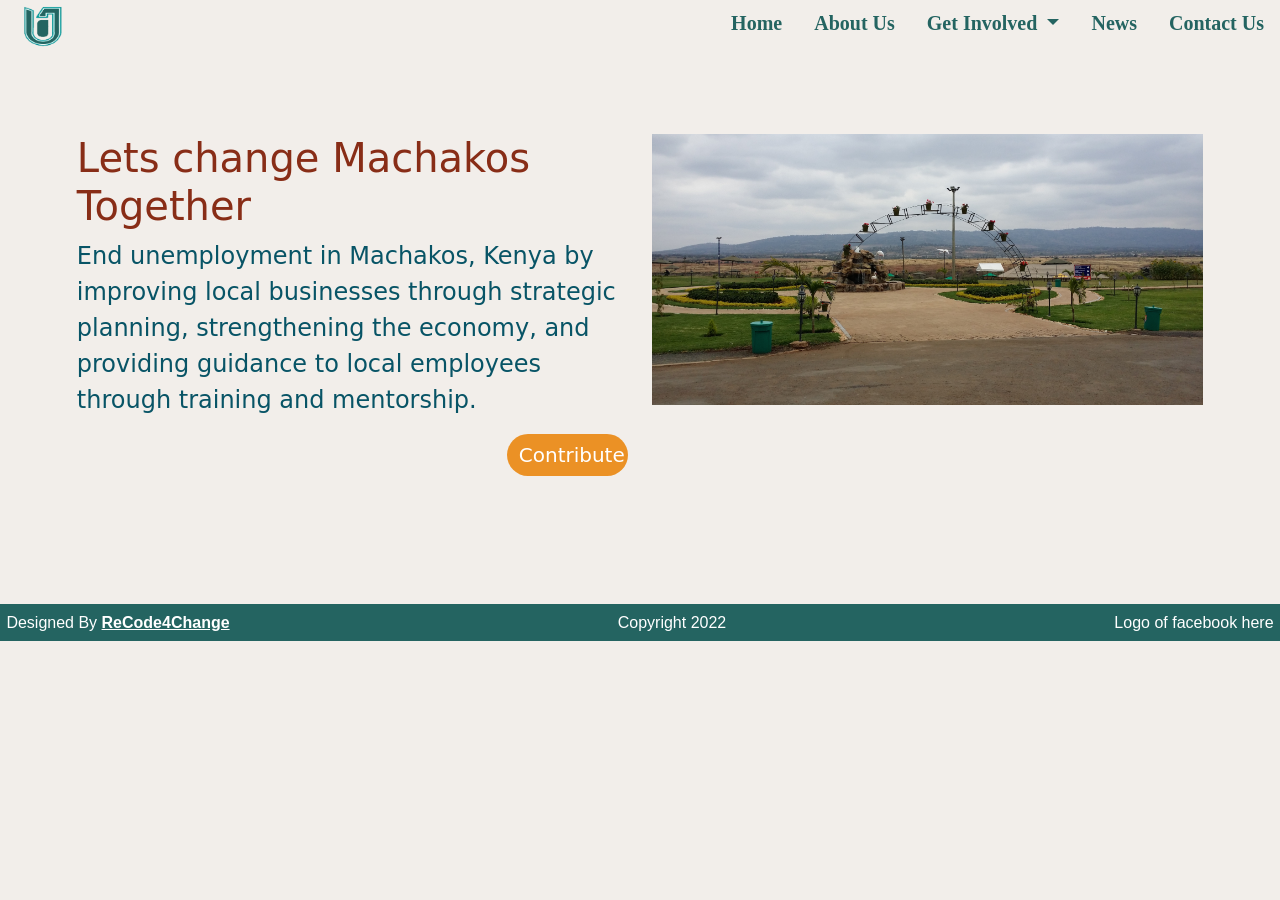
<file: index.html>
<!DOCTYPE html>
<html>
    <head>
        <meta charset="utf-8">
        <meta http-equiv="X-UA-Compatible" content="IE=edge">
        <title>u0 Home</title>
        <meta name="description" content="">
        <meta name="viewport" content="width=device-width, initial-scale=1">
        <!--Stylesheets-->
        <link href="../scripts/node_modules/bootstrap/dist/css/bootstrap.min.css" media="all" type="text/css" rel="stylesheet">
        <link rel="stylesheet" href="../css/layout.css">
        <!--Scripts-->
        <script src="../scripts/node_modules/bootstrap/dist/js/bootstrap.bundle.min.js"></script>      
    </head>
    <body>
        <header>
            <div class="row">
                <div class="col-2">
                    <a class="navbar-brand" href="#">
                        <img src="../images/u0_logo.png" alt="Logo" class="d-inline-block align-text-top logo">
                    </a>
                </div>
                <div class="col-10">
                    <ul class="nav justify-content-end">
                        <li class="nav-item">
                            <a class="nav-link" aria-current="page" href="home.html">Home</a>
                        </li>
                        <li class="nav-item">
                            <a class="nav-link" href="about.html">About Us</a>
                        </li>
                        <li class="nav-item dropdown">
                            <a class="nav-link dropdown-toggle" href="#" role="button" data-bs-toggle="dropdown"
                                aria-expanded="false">
                                Get Involved
                            </a>
                            <ul class="dropdown-menu">
                                <li><a class="dropdown-item" href="jobseeker.html">Job Seekers</a></li>
                                <li><a class="dropdown-item" href="#">Donate</a></li>
                                <li><a class="dropdown-item" href="#">Volunteer</a></li>
                            </ul>
                        </li>
                        <li class="nav-item">
                            <a class="nav-link" href="#">News</a>
                        </li>
                        <li class="nav-item">
                            <a class="nav-link" href="#">Contact Us</a>
                        </li>
                    </ul>
                </div>
            </div>
        </header>
        <main class="homeBodyLeftCol ">
            <div class="row">
                <div class="col-6">
                    <h1 class="homeBodyLeftColHeading">Lets change Machakos Together</h1>
                    <p class="homeBodyLeftColText">
                        End unemployment in Machakos, Kenya by improving local 
                        businesses through strategic planning, strengthening the 
                        economy, and providing guidance to local employees 
                        through training and mentorship.
                    </p>
                    <button class="btn homeBtn">Contribute</button>
                </div>
                <!-- <div class="homeSlogan">
                    <h2>"Machakos</h2>
                    <h2>Unemployment</h2>
                    <h2>zero"</h2>
                </div>  -->
                <div class="col-6">
                    <img class= "homeImage" src="../images/Section_of_Machakos_People's_Park.jpg" alt="Image of People's park">
                   </div>
                
                </div>
            </div>

        </main>
        <footer class="footer">
            <p>
                <span>Designed By <a href="../html/teammembers.html">ReCode4Change</a></span>
                <span>Copyright 2022</span>
                <span>Logo of facebook here</span>
            </p>
        </footer>
    </body>
</html>
</file>
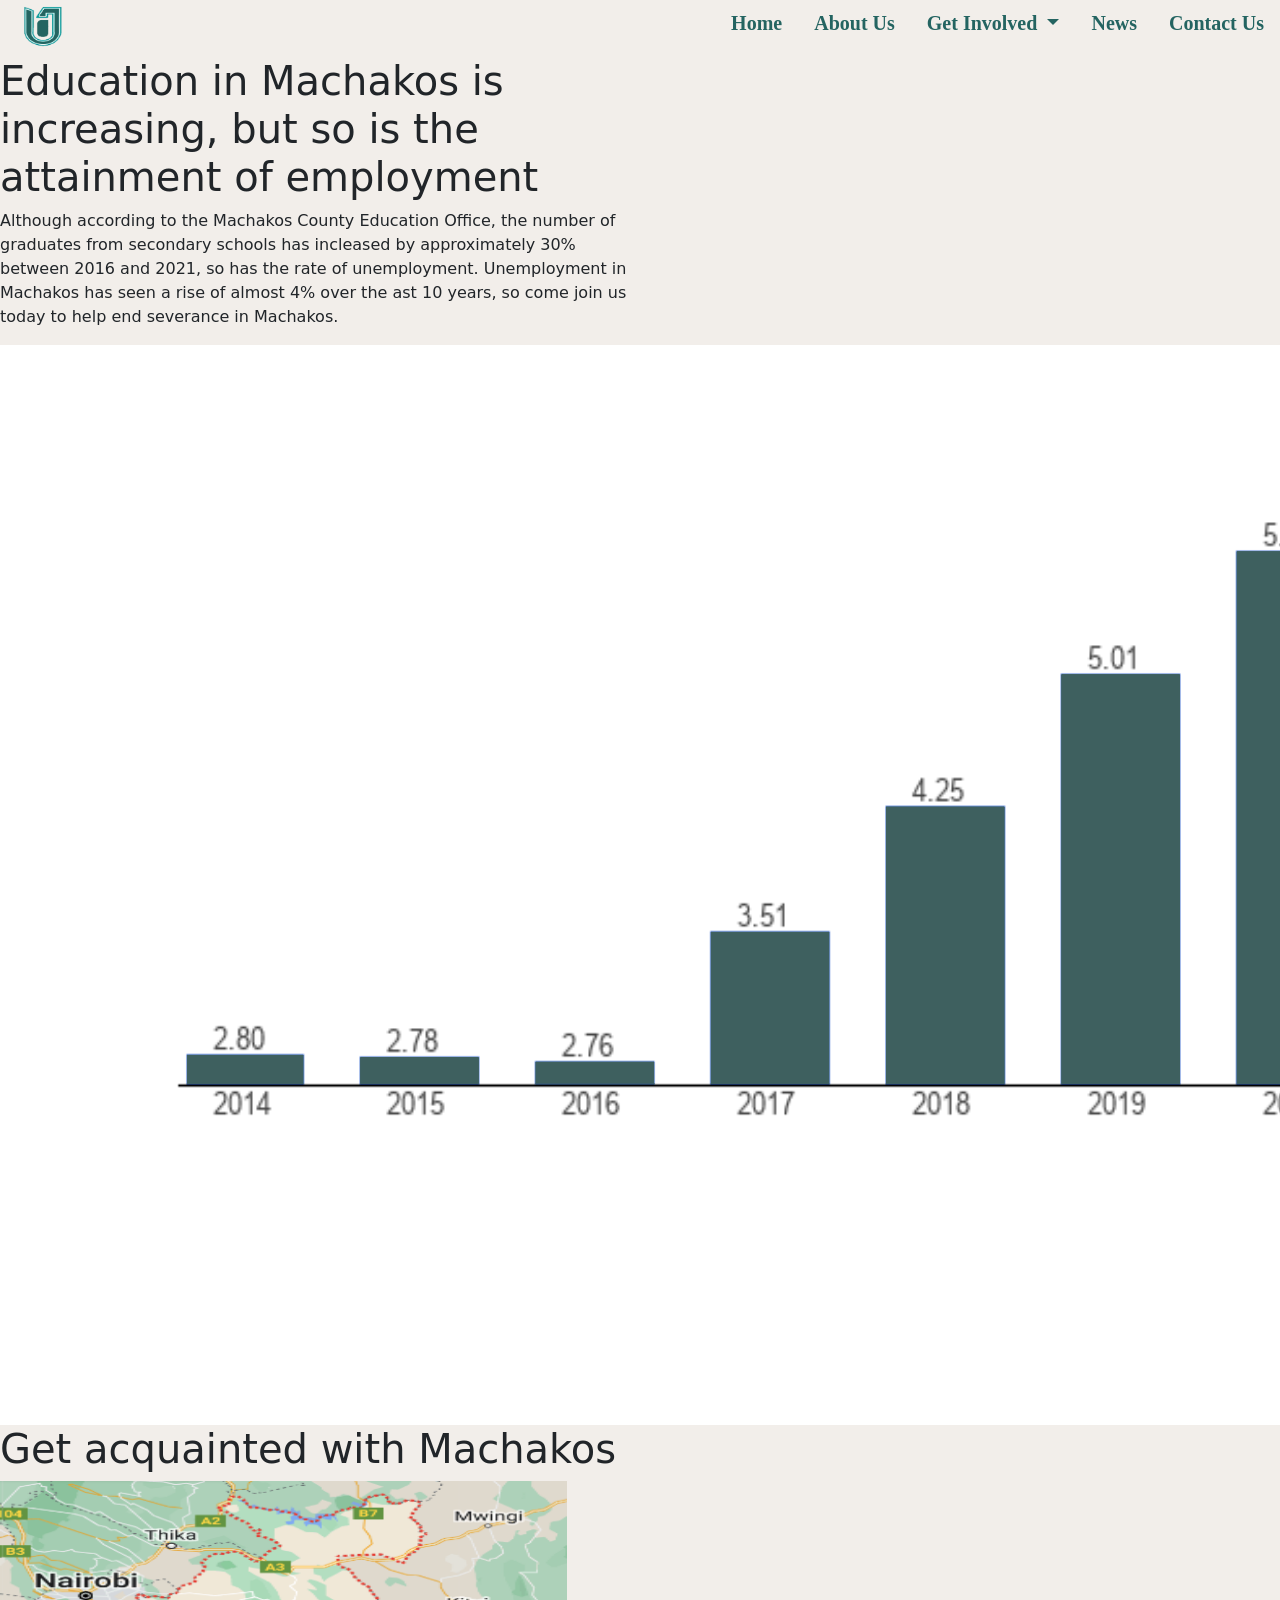
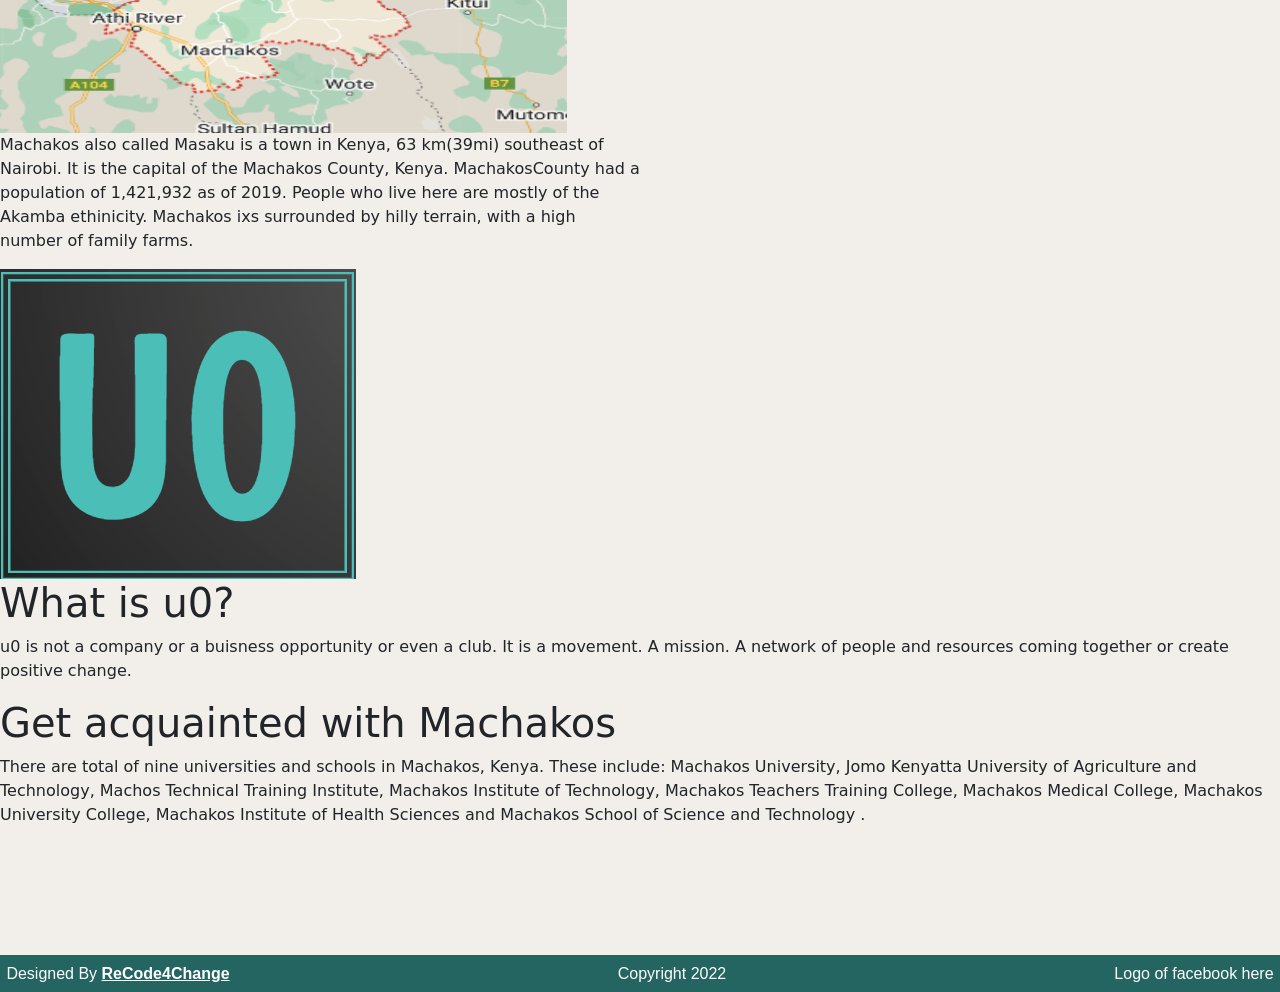
<file: about.html>
<!DOCTYPE html>
<html>
<head>
    <meta charset="utf-8">
    <meta http-equiv="X-UA-Compatible" content="IE=edge">
    <title>About Us </title>
    <meta name="description" content="">
    <meta name="viewport" content="width=device-width, initial-scale=1">
    <!--Stylesheets-->
    <link href="../scripts/node_modules/bootstrap/dist/css/bootstrap.min.css" media="all" type="text/css" rel="stylesheet">
    <link rel="stylesheet" href="../css/layout.css">
    <link rel="stylesheet" href="../css/about.css">

    <!--Scripts-->
    <script src="../scripts/node_modules/bootstrap/dist/js/bootstrap.bundle.min.js"></script>      
</head>
<body>
<header>
    <div class="row">
        <div class="col-2">
            <a class="navbar-brand" href="#">
                <img src="../images/u0_logo.png" alt="Logo" class="d-inline-block align-text-top logo">
            </a>
        </div>
        <div class="col-10">
            <ul class="nav justify-content-end"
            >
                <li class="nav-item">
                    <a class="nav-link" aria-current="page" href="home.html">Home</a>
                </li>
                <li class="nav-item">
                    <a class="nav-link" href="about.html">About Us</a>
                </li>
                <li class="nav-item dropdown">
                    <a class="nav-link dropdown-toggle" href="#" role="button" data-bs-toggle="dropdown"
                        aria-expanded="false">
                        Get Involved
                    </a>
                    <ul class="dropdown-menu">
                        <li><a class="dropdown-item" href="jobseeker.html">Job Seekers</a></li>
                        <li><a class="dropdown-item" href="#">Donate</a></li>
                        <li><a class="dropdown-item" href="#">Volunteer</a></li>
                    </ul>
                </li>
                <li class="nav-item">
                    <a class="nav-link" href="#">News</a>
                </li>
                <li class="nav-item">
                    <a class="nav-link" href="#">Contact Us</a>
                </li>
            </ul>
        </div>
    </div>
</header>

<!-- <div class="section"> -->
    <h1 class="col-6 paraHeading"> Education in Machakos is increasing, but so is the attainment of employment</h1>
    <div class="section">
    <p class="col-6 leftContent">Although according to the Machakos County Education Office, the number of graduates from secondary
    schools has incleased by approximately 30% between 2016 and 2021, so has the rate of unemployment. 
    Unemployment in Machakos has seen a rise of almost 4% over the ast 10 years, so come join us today to
    help end severance in Machakos.
    </p>  
    <img class="unemplymentChart" src="../images/unemplyment_chart.png" alt='bar-chart' >

</div>

<div id="col-6 Para2">

    <h1 class="paraHeadingRight">Get acquainted with Machakos</h1>
    <img class="map" src="../images/Machakos map.png" alt="map" >
    <!-- embedding the map link  -->
    <p class="col-6 rightContentBody"> Machakos also called Masaku is a town in Kenya, 63 km(39mi) southeast
    of Nairobi. It is the capital of the Machakos County, Kenya. MachakosCounty had a 
    population of 1,421,932 as of 2019. People who live here are mostly of the Akamba ethinicity. Machakos
    ixs surrounded by hilly terrain, with a high number of family farms. 
    </p>
</div>

<div id="Para3">
    <img class="col logo_u0" src="../images/u0_logo_2.png" alt="logo" >
    <h1 class="col paraHeading3">What is u0?</h1>
    <p class="leftContentthree">u0 is not a company or a buisness opportunity or even a club. It is a movement.
    A mission. A network of people and resources coming together or create positive change. </p>
    </div>

<div id="Para4">
    <h1 class="paraHeading4"> Get acquainted with Machakos</h1>
    <p class="leftContentFour">There are total of nine universities and schools in Machakos, Kenya. These include: Machakos University,
    Jomo Kenyatta University of Agriculture and Technology, Machos Technical Training Institute, Machakos Institute of 
    Technology, Machakos Teachers Training College, Machakos Medical College, Machakos University College, Machakos Institute
    of Health Sciences and Machakos School of Science and Technology . </p>
</div>
</div>
<footer class="footer">
    <p>
        <span>Designed By <a href="../html/teammembers.html">ReCode4Change</a></span>
        <span>Copyright 2022</span>
        <span>Logo of facebook here</span>
    </p>
</footer>
</body>

</html>
</file>
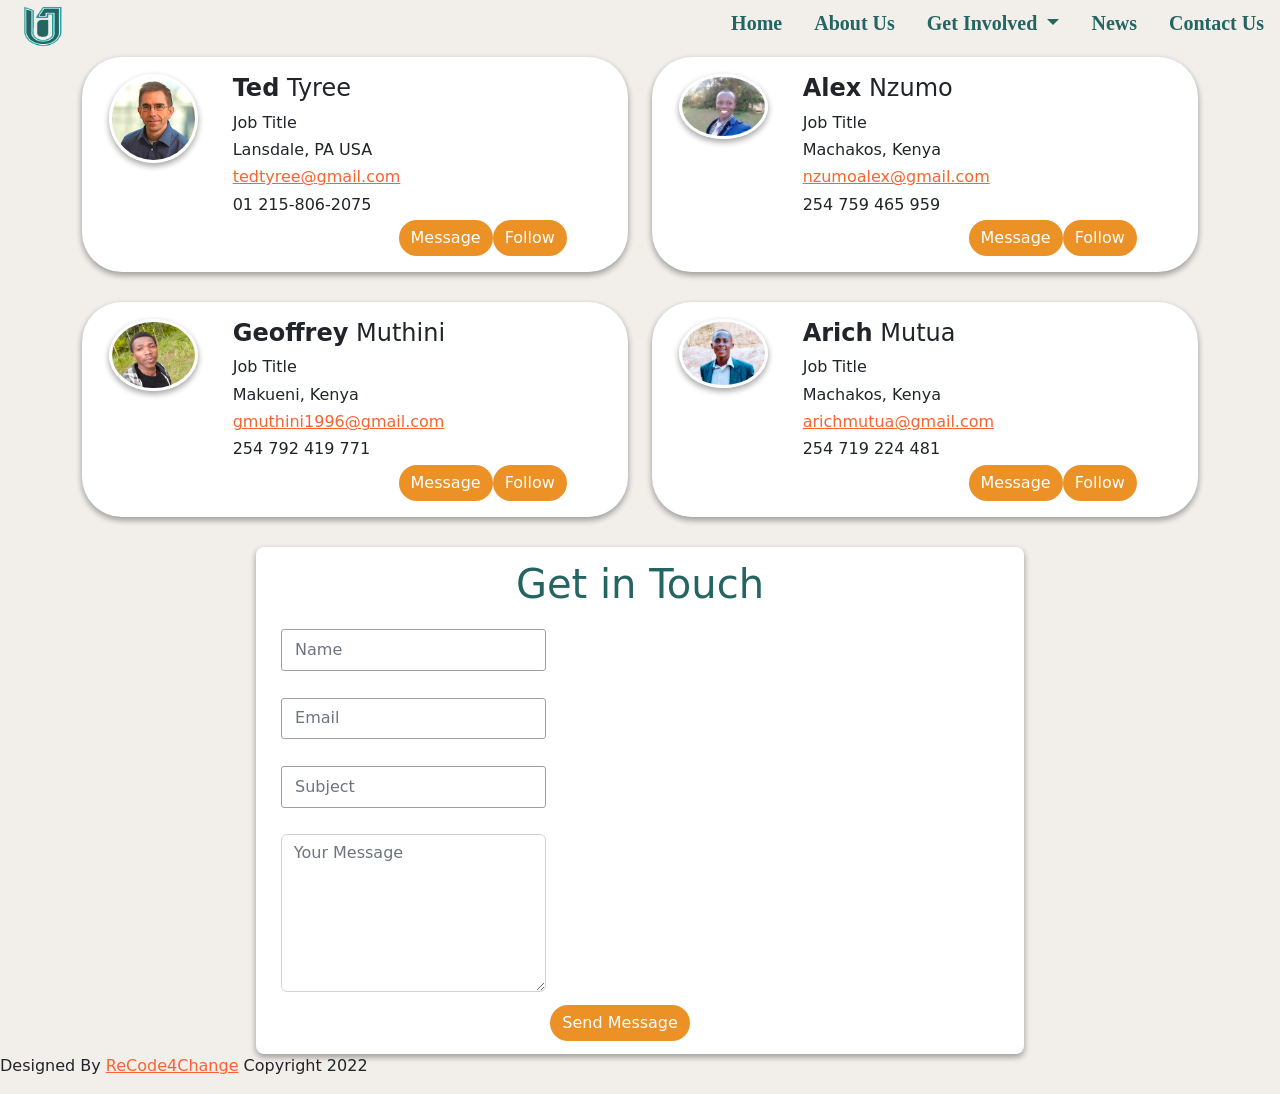
<file: contact.html>
<!DOCTYPE html>
<html>
    <head>
        <meta charset="utf-8">
        <meta http-equiv="X-UA-Compatible" content="IE=edge">
        <title>Contact Us</title>
        <meta name="description" content="">
        <meta name="viewport" content="width=device-width, initial-scale=1">
        <!--Stylesheets-->
        <link href="../scripts/node_modules/bootstrap/dist/css/bootstrap.min.css" media="all" type="text/css" rel="stylesheet">
        <link rel="stylesheet" href="../css/layout.css">
        <link rel="stylesheet" href="../css/contact.css"/>
        <!--Scripts-->
        <script src="../scripts/node_modules/bootstrap/dist/js/bootstrap.bundle.min.js"></script>
        
    
    </head>
    <body>
        <header>
            <div class="row">
                <div class="col-2">
                    <a class="navbar-brand" href="#">
                        <img src="../images/u0_logo.png" alt="Logo" class="d-inline-block align-text-top logo">
                    </a>
                </div>
                <div class="col-10">
                    <ul class="nav justify-content-end">
                        <li class="nav-item">
                            <a class="nav-link" aria-current="page" href="home.html">Home</a>
                        </li>
                        <li class="nav-item">
                            <a class="nav-link" href="about.html">About Us</a>
                        </li>
                        <li class="nav-item dropdown">
                            <a class="nav-link dropdown-toggle" href="jobseeker.html" role="button" data-bs-toggle="dropdown"
                                aria-expanded="false">
                                Get Involved
                            </a>
                            <ul class="dropdown-menu">
                                <li><a class="dropdown-item" href="jobseeker.html">Job Seekers</a></li>
                                <li><a class="dropdown-item" href="#">Donate</a></li>
                                <li><a class="dropdown-item" href="#">Volunteer</a></li>
                            </ul>
                        </li>
                        <li class="nav-item">
                            <a class="nav-link" href="../html/news.html">News</a>
                        </li>
                        <li class="nav-item">
                            <a class="nav-link" href="../html/contact.html">Contact Us</a>
                        </li>
                    </ul>
                </div>
            </div>
        </header>

        <div class="container team-profile">
            <div class="row">
                <div class="col-xl-6 col-lg-7 col-md-12">
                    <div class="card team-head-profile">
                        <div class="body">
                            <div class="row">
                                <div class="col-lg-3 col-md-4 col-12">
                                    <div class="profile-picture float-md-right"> <img class="profile-img" src="../images/Ted.png" alt=""> </div>
                                </div>

                                <div class="col-lg-8 col-md-8 col-12">
                                    <h4 class="m-t-0 m-b-0"><strong>Ted</strong> Tyree</h4>
                                    <p>Job Title</p>                                    
                                    <p>Lansdale, PA USA</p>
                                    <p><a href="mailto:tedtyree@gmail.com">tedtyree@gmail.com</a></p>
                                    <p><a href="tel:215-806-2075"></a>01 215-806-2075</a></p>
                                    <div class="div-btn">
                                        <button class="btn btn-primary btn-round">Follow</button>
                                        <button class="btn btn-primary btn-round btn-simple">Message</button>
                                    </div>
                                </div>

                            </div>
                        </div>
                    </div>
                </div>


                
                    <div class="col-xl-6 col-lg-7 col-md-12">
                        <div class="card team-head-profile">
                            <div class="body">
                                <div class="row">
                                    <div class="col-lg-3 col-md-4 col-12">
                                        <div class="profile-picture float-md-right"> <img class="profile-img" src="../images/Alex.png" alt=""> </div>
                                    </div>
    
                                    <div class="col-lg-8 col-md-8 col-12">
                                        <h4 class="m-t-0 m-b-0"><strong>Alex</strong> Nzumo</h4>
                                        <p>Job Title</p>                                    
                                        <p>Machakos, Kenya</p>
                                        <p><a href="mailto:nzumoalex@gmail.com">nzumoalex@gmail.com</a></p>
                                        <p><a href="tel:254 759 465 959"></a>254 759 465 959</a></p>
                                        <div class="div-btn">
                                            <button class="btn btn-primary btn-round">Follow</button>
                                            <button class="btn btn-primary btn-round btn-simple">Message</button>
                                        </div>
                                    </div>
    
                                </div>
                            </div>
                        </div>
                    </div>
            </div>
            


            <div class="row">
                <div class="col-xl-6 col-lg-7 col-md-12">
                    <div class="card team-head-profile">
                        <div class="body">
                            <div class="row">
                                <div class="col-lg-3 col-md-4 col-12">
                                    <div class="profile-picture float-md-right"> <img class="profile-img" src="../images/geoffrey.png" alt=""> </div>
                                </div>

                                <div class="col-lg-8 col-md-8 col-12">
                                    <h4 class="m-t-0 m-b-0"><strong>Geoffrey</strong> Muthini</h4>
                                    <p>Job Title</p>                                    
                                    <p>Makueni, Kenya</p>
                                    <p><a href="mailto:gmuthini1996@gmail.com">gmuthini1996@gmail.com</a></p>
                                    <p><a href="tel:254 792 419 771"></a>254 792 419 771</a></p>
                                    <div class="div-btn">
                                        <button class="btn btn-primary btn-round">Follow</button>
                                        <button class="btn btn-primary btn-round btn-simple">Message</button>
                                    </div>
                                </div>

                            </div>
                        </div>
                    </div>
                </div>
                
                    <div class="col-xl-6 col-lg-7 col-md-12">
                        <div class="card team-head-profile">
                            <div class="body">
                                <div class="row">
                                    <div class="col-lg-3 col-md-4 col-12">
                                        <div class="profile-picture float-md-right"> <img class="profile-img" src="../images/Arich.png" alt=""> </div>
                                    </div>
    
                                    <div class="col-lg-8 col-md-8 col-12">
                                        <h4 class="m-t-0 m-b-0"><strong>Arich</strong> Mutua</h4>
                                        <p>Job Title</p>                                    
                                        <p>Machakos, Kenya</p>
                                        <p><a href="mailto:arichmutua@gmail.com">arichmutua@gmail.com</a></p>
                                        <p><a href="tel:254 719 224 481"></a>254 719 224 481</a></p>
                                        <div class="div-btn">
                                            <button class="btn btn-primary btn-round">Follow</button>
                                            <button class="btn btn-primary btn-round btn-simple">Message</button>
                                        </div>
                                    </div>
    
                                </div>
                            </div>
                        </div>
                    </div>
            </div>
        </div>

        <!-- <div id="contact-form" class="contact-section section-padding">
            <div class="container">
                <div class="section-title text-center">
                    <h1>Get in Touch</h1>
                </div>

            </div>
        </div>
 -->
        <div id="contact-form" class="contact-section section-padding">
            <div class="container">
                <div class="section-title text-center">
                    <h1>Get in Touch</h1>
                </div>
                <div class="row">
                    <div class="col-lg-7">	
                        <div class="contact">
                            <form class="form" name="enq" method="post" action="contact.php" onsubmit="return validation();">
                                <div class="row">
                                    <div class="form-group col-md-8">
                                        <input type="text" name="name" class="form-control" placeholder="Name" required="required">
                                    </div>
                                </div>
                                <div class="row">
                                    <div class="form-group col-md-8">
                                        <input type="email" name="email" class="form-control" placeholder="Email" required="required">
                                    </div>
                                </div>
                                <div class="row">
                                    <div class="form-group col-md-8">
                                        <input type="text" name="Subject" class="form-control" placeholder="Subject" required="required">
                                    </div>
                                </div>
                                <div class="row">
                                    <div class="form-group col-md-8" >
                                        <textarea rows="6" name="message" class="form-control" placeholder="Your Message" required="required"></textarea>
                                    </div>
                                </div>
                                <div class="row">
                                    <div class="col-md-12 text-center">
                                        <button type="submit" value="Send message" name="submit" id="submitButton" class="btn btn-contact-bg" title="Submit Your Message!">Send Message</button>
                                    </div>
                                </div>
                            </form>
                        </div>
                    </div>
                </div>
            </div>
        </div>

        <footer>
            <p>
                Designed By <a href="#">ReCode4Change</a>
                <span>Copyright 2022</span>
            </p>
        </footer>
    </body>
</html>
</file>
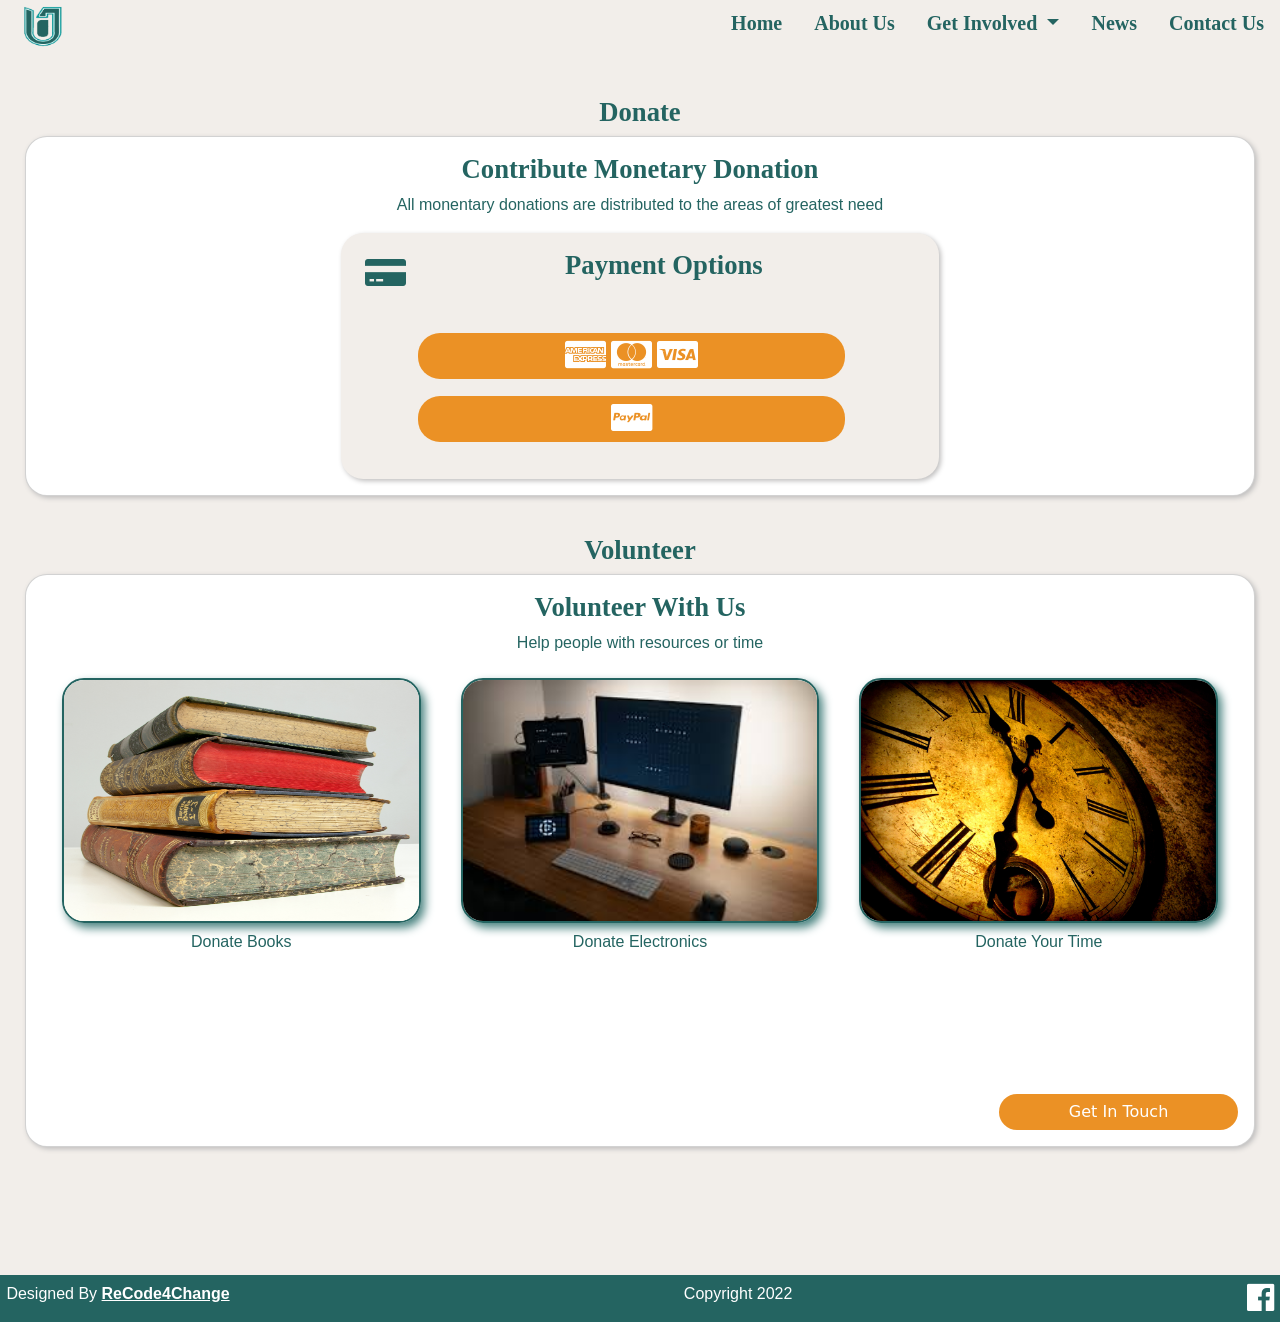
<file: donatevolunteer.html>
<!DOCTYPE html>
<html>
    <head>
        <meta charset="utf-8">
        <meta http-equiv="X-UA-Compatible" content="IE=edge">
        <title>Job and Resources</title>
        <meta name="description" content="">
        <meta name="viewport" content="width=device-width, initial-scale=1">
        <!--Stylesheets-->
        <link href="../scripts/node_modules/bootstrap/dist/css/bootstrap.min.css" media="all" type="text/css" rel="stylesheet">
        <link rel="stylesheet" href="https://cdnjs.cloudflare.com/ajax/libs/font-awesome/4.7.0/css/font-awesome.min.css">
        <link rel="stylesheet" href="../css/layout.css">
        <link rel="stylesheet" href="../css/donatevolunteer.css">
        <!--Scripts-->
        <script src="../scripts/node_modules/bootstrap/dist/js/bootstrap.bundle.min.js"></script>
        
    
    </head>
    <body>
        <header>
            <div class="row">
                <div class="col-2">
                    <a class="navbar-brand" href="home.html">
                        <img src="../images/u0_logo.png" alt="Logo" class="d-inline-block align-text-top logo">
                    </a>
                </div>
                <div class="col-10">
                    <ul class="nav justify-content-end">
                        <li class="nav-item">
                            <a class="nav-link" aria-current="page" href="home.html">Home</a>
                        </li>
                        <li class="nav-item">
                            <a class="nav-link" href="about.html">About Us</a>
                        </li>
                        <li class="nav-item dropdown">
                            <a class="nav-link dropdown-toggle" href="#" role="button" data-bs-toggle="dropdown"
                                aria-expanded="false">
                                Get Involved
                            </a>
                            <ul class="dropdown-menu">
                                <li><a class="dropdown-item" href="jobseeker.html">Job Seekers</a></li>
                                <li><a class="dropdown-item" href="donatevolunteer.html#donate">Donate</a></li>
                                <li><a class="dropdown-item" href="donatevolunteer.html#volunteer">Volunteer</a></li>
                            </ul>
                        </li>
                        <li class="nav-item">
                            <a class="nav-link" href="news.html">News</a>
                        </li>
                        <li class="nav-item">
                            <a class="nav-link" href="contact.html">Contact Us</a>
                        </li>
                    </ul>
                </div>
            </div>
        </header>
        <main>
            <div class="row donateBodyTopRow" id="donate">
                <h1 class="donateTopRowMainHeading">Donate</h1>
                <div class="col-mb-7">
                    <div class="card donateBodyTopRowCard">
                        <div class="card-body">
                            <h5 class="card-title donateBodyTopRowCardTitle">Contribute Monetary Donation</h5>
                            <p class="card-text donateBodyTopRowCardText">All monentary donations are distributed to the areas of greatest need</p>

                            <!---------OPTION 1---------->
                            <!-- <p class="card-text donateBodyTopRowCardText">Payment Information Placeholder</p>
                            <a href="#" class="btn donateBodyTopRowCardBtn">Donate</a> -->
                            <!---------OPTION 2---------->
                            <div class="card donateBodyTopRowPaymentCard">
                                <div class="card-title row donateBodyTopRowPaymentCardTitle">
                                    <i class="fa fa-credit-card-alt fa-2x col-2" aria-hidden="true"></i>
                                    <span class="donateBodyTopRowPaymentCardSubTitle col-8">Payment Options</span>
                                </div>
                                <div class="card-body donateBodyTopRowPaymentCardBody">
                                    <button class="btn donateBodyTopRowPaymentCardBtn">
                                        <i class="fa fa-cc-amex fa-2x"></i>
                                        <i class="fa fa-cc-mastercard fa-2x"></i>
                                        <i class="fa fa-cc-visa fa-2x"></i>
                                    </button>
                                    <button class="btn donateBodyTopRowPaymentCardBtn">
                                        <i class="fa fa-cc-paypal fa-2x"></i>
                                    </</button>
                                </div>
                            </div>
                        </div>
                    </div>
                </div>
            </div>
            <div class="row donateBodyBottomRow" id="volunteer">
                <h1 class="donateBottomRowMainHeading">Volunteer</h1>
                <div class="col-mb-7">
                    <div class="card donateBodyBottomRowCard">
                        <div class="card-body">
                            <h5 class="card-title donateBodyBottomRowCardTitle">Volunteer With Us</h5>
                            <p class="card-text donateBodyBottomRowCardText">Help people with resources or time</p>
                            <div class="card-text donateBodyBottomRowCardImageBox">
                                <figure class="donateBodyBottomRowCardFig">
                                    <img class="donateBodyBottomRowCardImg"src="../images/books.jpeg" alt="Image of Books"/>
                                    <figcaption>Donate Books</figcaption>
                                </figure>
                                <figure class="donateBodyBottomRowCardFig">
                                    <img class="donateBodyBottomRowCardImg"src="../images/electronics.jpeg" alt="Image of Electronics"/>
                                    <figcaption>Donate Electronics</figcaption>
                                </figure>
                                <figure class="donateBodyBottomRowCardFig">
                                    <img class="donateBodyBottomRowCardImg"src="../images/time.jpeg" alt="Image of Clock"/>
                                    <figcaption>Donate Your Time</figcaption>
                                </figure>
                            </div>
                            <a href="contact.html" class="btn donateBodyBottomRowCardBtn">Get In Touch</a>
                        </div>
                    </div>
                </div>
            </div>
        </main>
        <footer class="footer">
            <p>
                <span>Designed By <a href="../html/teammembers.html">ReCode4Change</a></span>
                <span>Copyright 2022</span>
                <span><i class="fa fa-facebook-official fa-2x" aria-hidden="true"></i></span>
            </p>
        </footer>
    </body>
</html>
</file>
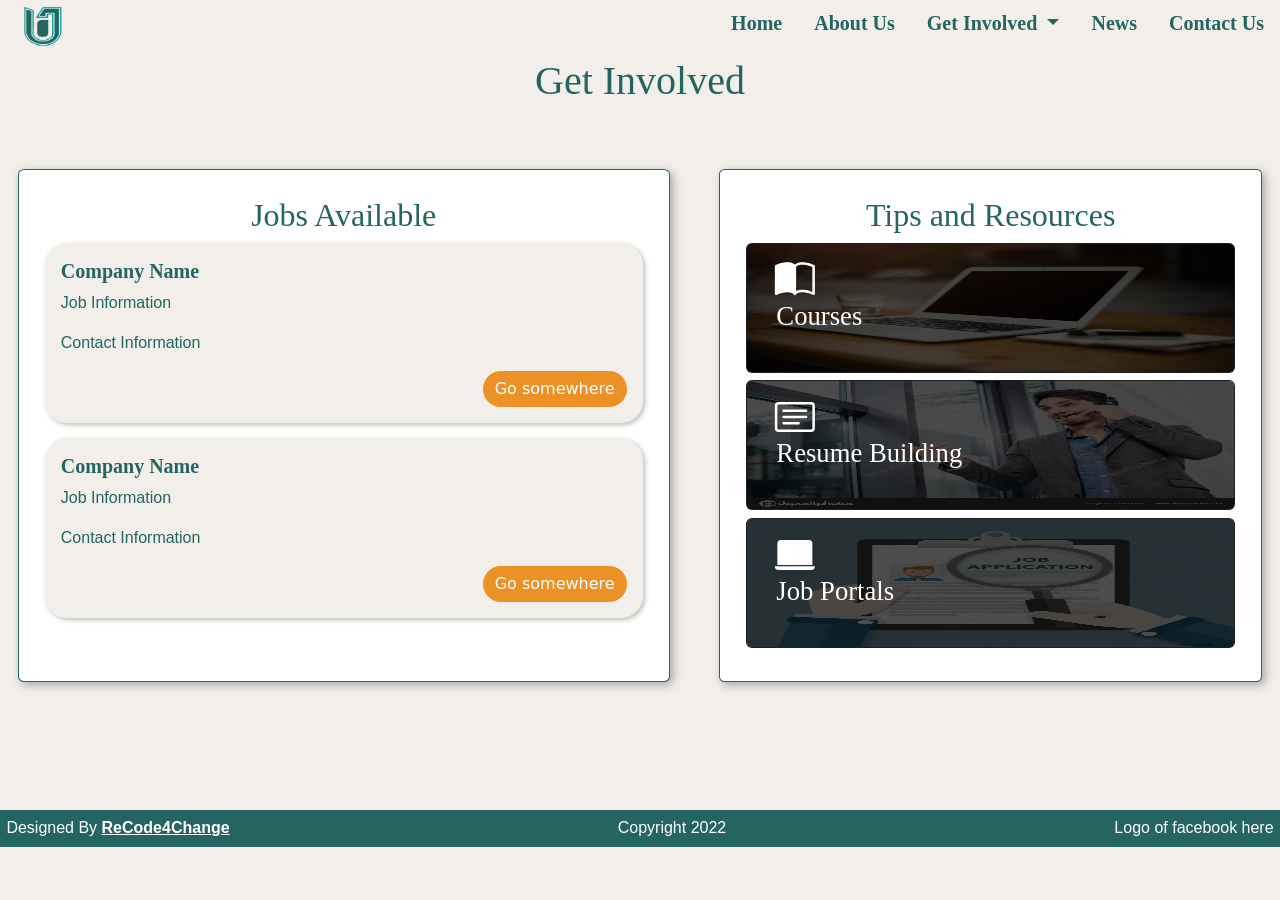
<file: jobseeker.html>
<!DOCTYPE html>
<html>
    <head>
        <meta charset="utf-8">
        <meta http-equiv="X-UA-Compatible" content="IE=edge">
        <title>Job and Resources</title>
        <meta name="description" content="">
        <meta name="viewport" content="width=device-width, initial-scale=1">
        <!--Stylesheets-->
        <link href="../scripts/node_modules/bootstrap/dist/css/bootstrap.min.css" media="all" type="text/css" rel="stylesheet">
        <link rel="stylesheet" href="../css/layout.css">
        <link rel="stylesheet" href="../css/jobseeker.css">
        <!--Scripts-->
        <script src="../scripts/node_modules/bootstrap/dist/js/bootstrap.bundle.min.js"></script>
        
    
    </head>
    <body>
        <header>
            <div class="row">
                <div class="col-2">
                    <a class="navbar-brand" href="home.html">
                        <img src="../images/u0_logo.png" alt="Logo" class="d-inline-block align-text-top logo">
                    </a>
                </div>
                <div class="col-10">
                    <ul class="nav justify-content-end">
                        <li class="nav-item">
                            <a class="nav-link" aria-current="page" href="home.html">Home</a>
                        </li>
                        <li class="nav-item">
                            <a class="nav-link" href="about.html">About Us</a>
                        </li>
                        <li class="nav-item dropdown">
                            <a class="nav-link dropdown-toggle" href="#" role="button" data-bs-toggle="dropdown"
                                aria-expanded="false">
                                Get Involved
                            </a>
                            <ul class="dropdown-menu">
                                <li><a class="dropdown-item" href="jobseeker.html">Job Seekers</a></li>
                                <li><a class="dropdown-item" href="donatevolunteer.html#donate">Donate</a></li>
                                <li><a class="dropdown-item" href="donatevolunteer.html#volunteer">Volunteer</a></li>
                            </ul>
                        </li>
                        <li class="nav-item">
                            <a class="nav-link" href="news.html">News</a>
                        </li>
                        <li class="nav-item">
                            <a class="nav-link" href="contact.html">Contact Us</a>
                        </li>
                    </ul>
                </div>
            </div>
            <h1 class="jobMainHeading">Get Involved</h1>
        </header>
        <main>
                <div class="row jobBodyRow">
                    <div class="col-6 jobBodyLeftCol">
                        <h2 class="jobBodyLeftColHeading">Jobs Available</h2>
                        <div class="col-mb-7">
                            <div class="card jobBodyLeftColCard">
                                <div class="card-body">
                                    <h5 class="card-title jobBodyLeftColCardTitle">Company Name</h5>
                                    <p class="card-text jobBodyLeftColCardText">Job Information</p>
                                    <p class="card-text jobBodyLeftColCardText">Contact Information</p>
                                    <a href="#" class="btn">Go somewhere</a>
                                </div>
                            </div>
                        </div>
                        <div class="col-mb-7">
                            <div class="card jobBodyLeftColCard">
                                <div class="card-body">
                                    <h5 class="card-title jobBodyLeftColCardTitle">Company Name</h5>
                                    <p class="card-text jobBodyLeftColCardText">Job Information</p>
                                    <p class="card-text jobBodyLeftColCardText">Contact Information</p>
                                    <a href="#" class="btn">Go somewhere</a>
                                </div>
                            </div>
                        </div>
                    </div>
                    <div class="col-5 jobBodyRightCol">
                        <h2 class="jobBodyRightColHeading">Tips and Resources</h2>
                        <a href="https://www.google.com/" target="_blank" rel="noopener noreferrer" class="card jobBodyRightColCard text-bg-dark">
                            <img src="../images/jobresourcepic1.jpeg" class="card-img jobBodyRightColCardImage" alt="...">
                            <div class="card-img-overlay jobBodyRightColCardOverlay">
                                <svg xmlns="http://www.w3.org/2000/svg" width="40" height="40" fill="currentColor" class="bi bi-book-half" viewBox="0 0 16 16">
                                    <path d="M8.5 2.687c.654-.689 1.782-.886 3.112-.752 1.234.124 2.503.523 3.388.893v9.923c-.918-.35-2.107-.692-3.287-.81-1.094-.111-2.278-.039-3.213.492V2.687zM8 1.783C7.015.936 5.587.81 4.287.94c-1.514.153-3.042.672-3.994 1.105A.5.5 0 0 0 0 2.5v11a.5.5 0 0 0 .707.455c.882-.4 2.303-.881 3.68-1.02 1.409-.142 2.59.087 3.223.877a.5.5 0 0 0 .78 0c.633-.79 1.814-1.019 3.222-.877 1.378.139 2.8.62 3.681 1.02A.5.5 0 0 0 16 13.5v-11a.5.5 0 0 0-.293-.455c-.952-.433-2.48-.952-3.994-1.105C10.413.809 8.985.936 8 1.783z"/>
                                </svg>
                                <h5 class="card-title jobBodyRightColCardTitle">Courses</h5>
                            </div>
                        </a>

                        <a href="https://www.google.com/" target="_blank" rel="noopener noreferrer" class="card jobBodyRightColCard text-bg-dark">
                            <img src="../images/jobresourcepic.jpeg" class="card-img jobBodyRightColCardImage" alt="...">
                            <div class="card-img-overlay jobBodyRightColCardOverlay">
                                <svg xmlns="http://www.w3.org/2000/svg" width="40" height="40" fill="currentColor" class="bi bi-card-text" viewBox="0 0 16 16">
                                    <path d="M14.5 3a.5.5 0 0 1 .5.5v9a.5.5 0 0 1-.5.5h-13a.5.5 0 0 1-.5-.5v-9a.5.5 0 0 1 .5-.5h13zm-13-1A1.5 1.5 0 0 0 0 3.5v9A1.5 1.5 0 0 0 1.5 14h13a1.5 1.5 0 0 0 1.5-1.5v-9A1.5 1.5 0 0 0 14.5 2h-13z"/>
                                    <path d="M3 5.5a.5.5 0 0 1 .5-.5h9a.5.5 0 0 1 0 1h-9a.5.5 0 0 1-.5-.5zM3 8a.5.5 0 0 1 .5-.5h9a.5.5 0 0 1 0 1h-9A.5.5 0 0 1 3 8zm0 2.5a.5.5 0 0 1 .5-.5h6a.5.5 0 0 1 0 1h-6a.5.5 0 0 1-.5-.5z"/>
                                </svg>
                                <h5 class="card-title jobBodyRightColCardTitle">Resume Building</h5>
                            </div>
                        </a>

                        <a href="https://www.google.com/" target="_blank" rel="noopener noreferrer" class="card jobBodyRightColCard text-bg-dark">
                            <img src="../images/jobresourcepic2.jpeg" class="card-img jobBodyRightColCardImage" alt="...">
                            <div class="card-img-overlay jobBodyRightColCardOverlay">
                                <svg xmlns="http://www.w3.org/2000/svg" width="40" height="40" fill="currentColor" class="bi bi-laptop-fill" viewBox="0 0 16 16">
                                    <path d="M2.5 2A1.5 1.5 0 0 0 1 3.5V12h14V3.5A1.5 1.5 0 0 0 13.5 2h-11zM0 12.5h16a1.5 1.5 0 0 1-1.5 1.5h-13A1.5 1.5 0 0 1 0 12.5z"/>
                                </svg>
                                <h5 class="card-title jobBodyRightColCardTitle">Job Portals</h5>
                            </div>
                        </a>
                    </div>
            </div>
        </main>
        <footer class="footer">
            <p>
                <span>Designed By <a href="../html/teammembers.html">ReCode4Change</a></span>
                <span>Copyright 2022</span>
                <span>Logo of facebook here</span>
            </p>
        </footer>
    </body>
</html>
</file>
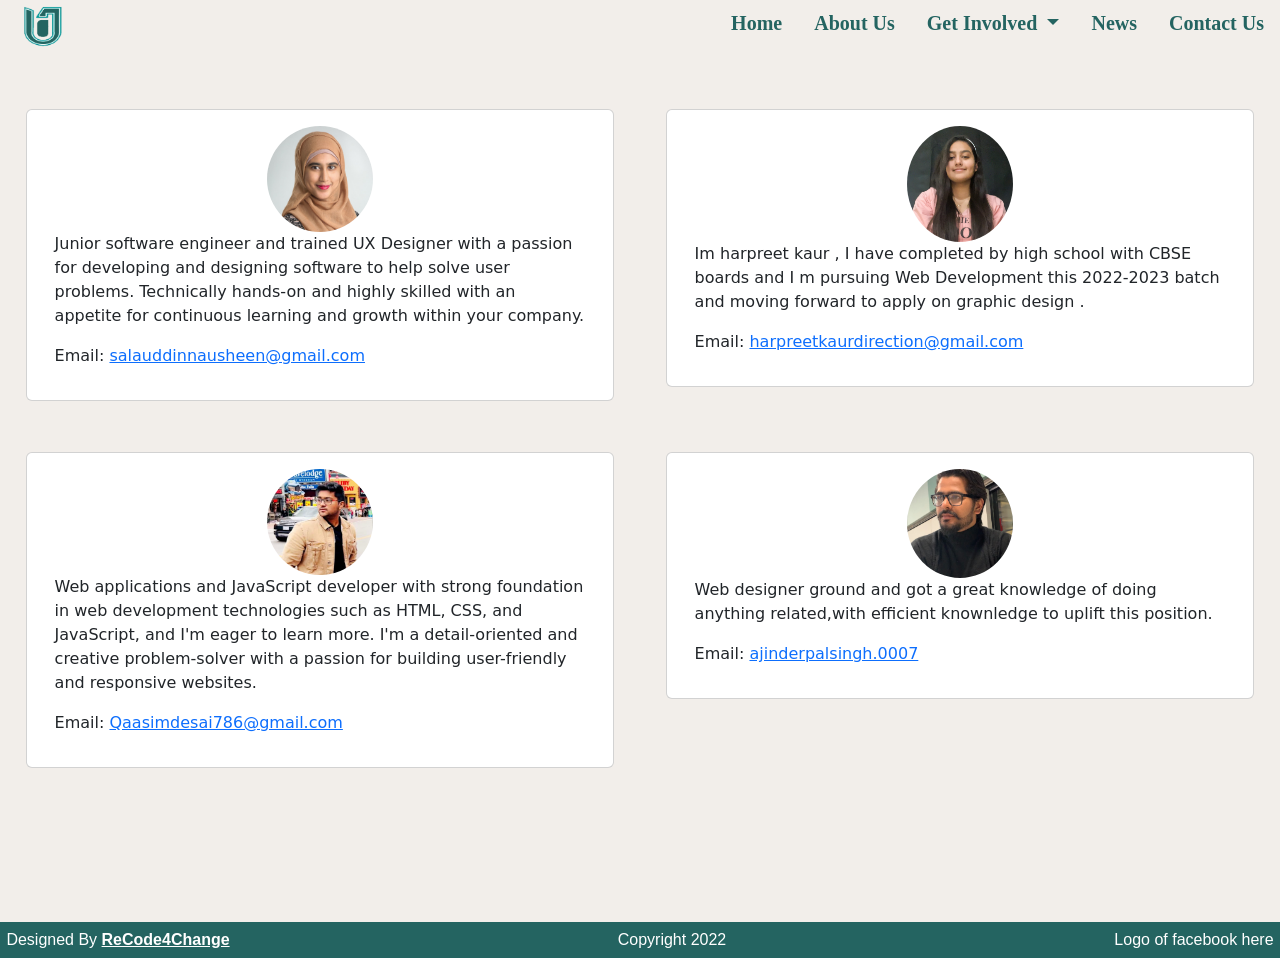
<file: teammembers.html>
<!DOCTYPE html>
<html>
    <head>
        <meta charset="utf-8">
        <meta http-equiv="X-UA-Compatible" content="IE=edge">
        <title>Team Members</title>
        <meta name="description" content="">
        <meta name="viewport" content="width=device-width, initial-scale=1">
        <!--Stylesheets-->
        <link href="../scripts/node_modules/bootstrap/dist/css/bootstrap.min.css" media="all" type="text/css" rel="stylesheet">
        <link rel="stylesheet" href="../css/layout.css">
        <link rel="stylesheet" href="../css/jobseeker.css">
        <link rel="stylesheet" href="../css/teammembers.css">
        <!--Scripts-->
        <script src="../scripts/node_modules/bootstrap/dist/js/bootstrap.bundle.min.js"></script>
        
    
    </head>
    <body>
        <header>
            <div class="row">
                <div class="col-2">
                    <a class="navbar-brand" href="home.html">
                        <img src="../images/u0_logo.png" alt="Logo" class="d-inline-block align-text-top logo">
                    </a>
                </div>
                <div class="col-10">
                    <ul class="nav justify-content-end">
                        <li class="nav-item">
                            <a class="nav-link" aria-current="page" href="home.html">Home</a>
                        </li>
                        <li class="nav-item">
                            <a class="nav-link" href="about.html">About Us</a>
                        </li>
                        <li class="nav-item dropdown">
                            <a class="nav-link dropdown-toggle" href="#" role="button" data-bs-toggle="dropdown"
                                aria-expanded="false">
                                Get Involved
                            </a>
                            <ul class="dropdown-menu">
                                <li><a class="dropdown-item" href="jobseeker.html">Job Seekers</a></li>
                                <li><a class="dropdown-item" href="donatevolunteer.html#donate">Donate</a></li>
                                <li><a class="dropdown-item" href="donatevolunteer.html#volunteer">Volunteer</a></li>
                            </ul>
                        </li>
                        <li class="nav-item">
                            <a class="nav-link" href="news.html">News</a>
                        </li>
                        <li class="nav-item">
                            <a class="nav-link" href="contact.html">Contact Us</a>
                        </li>
                    </ul>
                </div>
            </div>
        </header>

        <main>
            <div class="row teamMemberRow">
                <div class="col card teamMemberLeftCol">
                    <div class="card-body">
                        <img class="card-img teamMemberLeftColImage" src="../images/nausheen.jpg">
                        <p class="card-text teamMemberLeftColText">Junior software engineer and trained UX Designer with a passion for developing and
                            designing software to help solve user problems. Technically hands-on and highly skilled with an appetite for 
                            continuous learning and growth within your company.</p>
                            <p>Email: <a href="#" class="card-text teamMemberLeftColCardEmail">salauddinnausheen@gmail.com</a></p>
                    </div>
                </div>
           

               <div class=" col card teamMemberRightCol">
                   <div class="card-body">
                        <img class="card-img teamMemberRightColImage" src="../images/harpreet.png">
                        <p class="card-text teamMemberRightColText">Im harpreet kaur , I have completed by high school with CBSE boards and I m pursuing 
                        Web Development this 2022-2023 batch and moving forward to apply on graphic design .</p>
                        <p>Email: <a href="#" class="card-text teamMemberRightColCardEmail">harpreetkaurdirection@gmail.com</a></p>
                    </div>
                </div> 
                <div class="w-100"></div>
                <div class="col card teamMemberLeftCol">
                    <div class="card-body">
                        <img class="card-img teamMemberLeftColImage" src="../images/Qaasim.png">
                        <p class="card-text teamMemberLeftColText">Web applications and JavaScript developer with strong foundation in web development 
                            technologies such as HTML, CSS, and JavaScript, and I'm eager to learn more. I'm a detail-oriented and creative problem-solver 
                            with a passion for building user-friendly and responsive websites.</p>
                            <p>Email: <a href="#" class="card-text teamMemberLeftColCardEmail">Qaasimdesai786@gmail.com</a></p>
                        </div>
                </div>

                <div class=" col card teamMemberRightCol">
                    <div class="card-body">
                         <img class="card-img teamMemberRightColImage" src="../images/rajinderpal.png">
                         <p class="card-text teamMemberRightColText">Web designer ground and got a great knowledge of doing anything related,with efficient knownledge to uplift this position.
                             </p>
                         <p>Email: <a href="#" class="card-text teamMemberRightColCardEmail">ajinderpalsingh.0007</a></p>
                     </div>
                 </div> 
            </div>
        </main>

        <footer class="footer">
            <p>
                <span>Designed By <a href="../html/teammembers.html">ReCode4Change</a></span>
                <span>Copyright 2022</span>
                <span>Logo of facebook here</span>
            </p>
        </footer>
    </body>
</html>
</file>
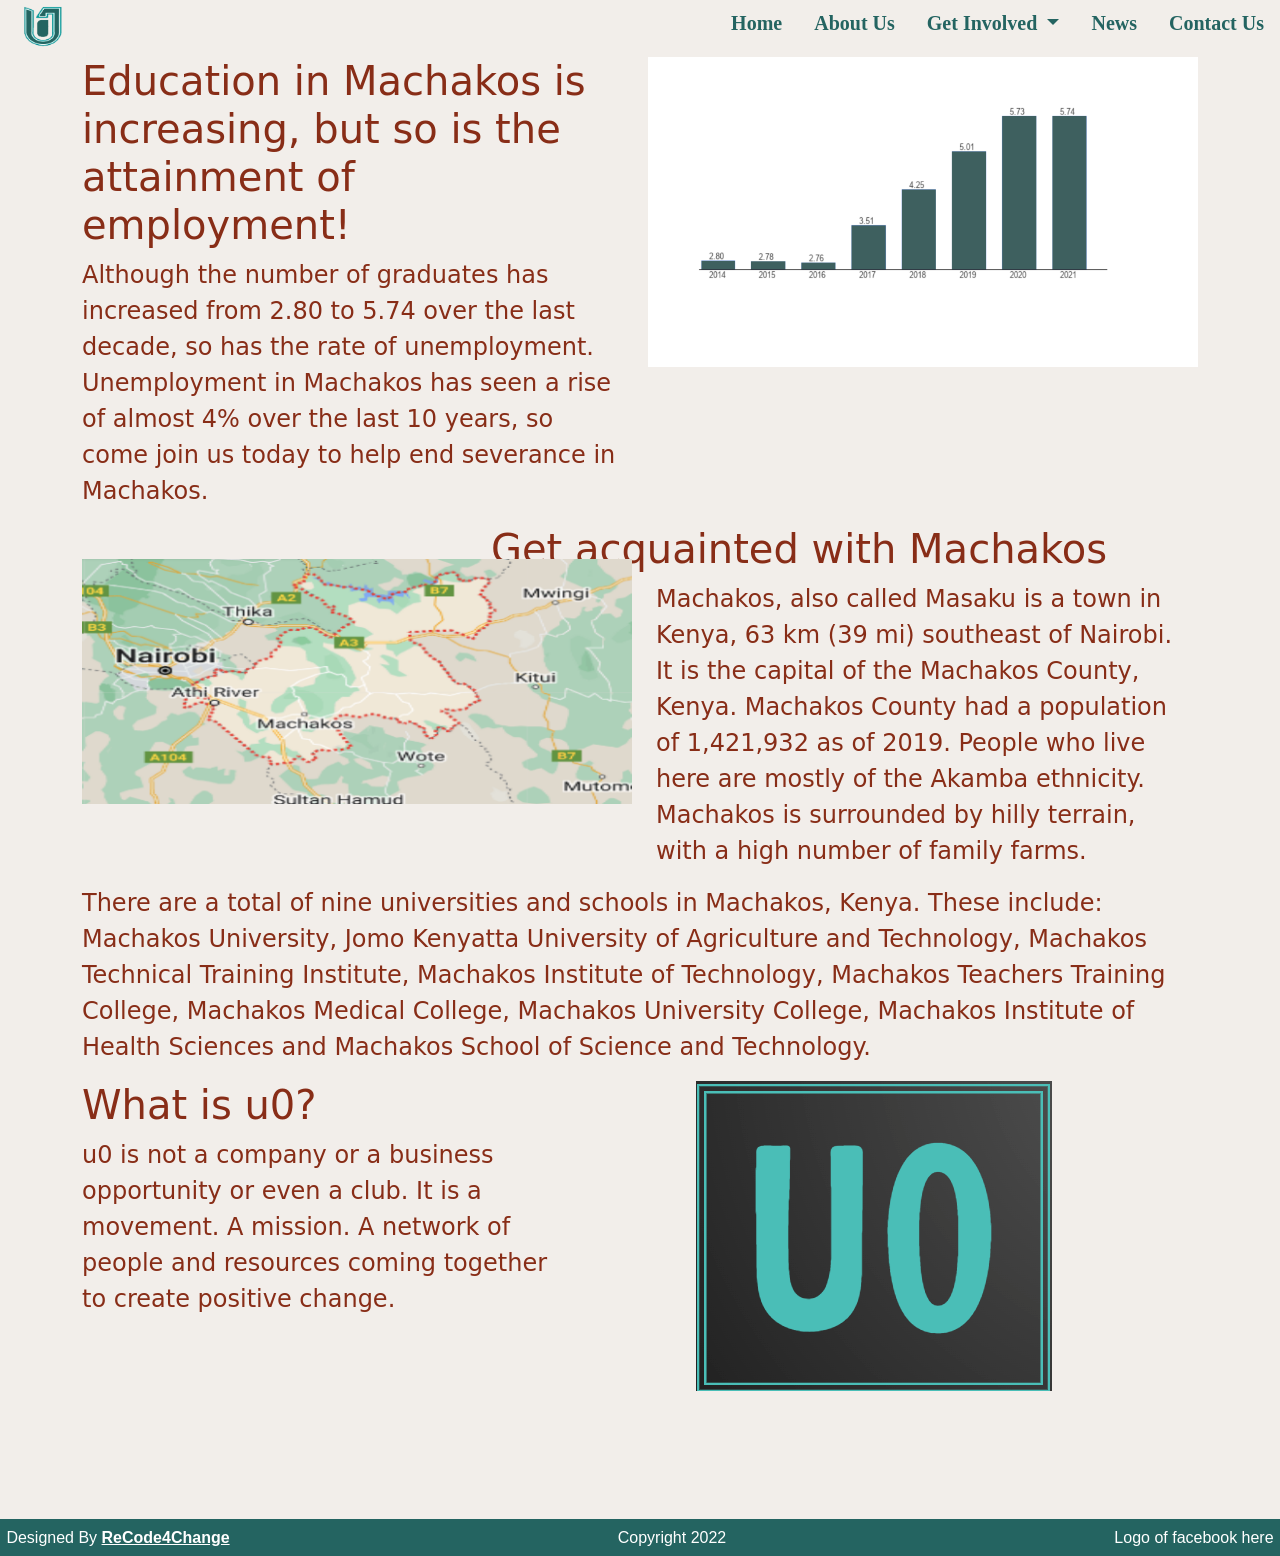
<file: html/about.html>
<!DOCTYPE html>
<html>
<head>
    <meta charset="utf-8">
    <meta http-equiv="X-UA-Compatible" content="IE=edge">
    <title>About Us </title>
    <meta name="description" content="">
    <meta name="viewport" content="width=device-width, initial-scale=1">
    <!--Stylesheets-->
    <link href="../scripts/node_modules/bootstrap/dist/css/bootstrap.min.css" media="all" type="text/css" rel="stylesheet">
    <link rel="stylesheet" href="../css/layout.css">
    <link rel="stylesheet" href="../css/about.css">

    <!--Scripts-->
    <script src="../scripts/node_modules/bootstrap/dist/js/bootstrap.bundle.min.js"></script>      
</head>
<body>
<header>
    <div class="row">
        <div class="col-2">
            <a class="navbar-brand" href="#">
                <img src="../images/u0_logo.png" alt="Logo" class="d-inline-block align-text-top logo">
            </a>
        </div>
        <div class="col-10">
            <ul class="nav justify-content-end"
            >
                <li class="nav-item">
                    <a class="nav-link" aria-current="page" href="home.html">Home</a>
                </li>
                <li class="nav-item">
                    <a class="nav-link" href="about.html">About Us</a>
                </li>
                <li class="nav-item dropdown">
                    <a class="nav-link dropdown-toggle" href="#" role="button" data-bs-toggle="dropdown"
                        aria-expanded="false">
                        Get Involved
                    </a>
                    <ul class="dropdown-menu">
                        <li><a class="dropdown-item" href="jobseeker.html">Job Seekers</a></li>
                        <li><a class="dropdown-item" href="#">Donate</a></li>
                        <li><a class="dropdown-item" href="#">Volunteer</a></li>
                    </ul>
                </li>
                <li class="nav-item">
                    <a class="nav-link" href="#">News</a>
                </li>
                <li class="nav-item">
                    <a class="nav-link" href="#">Contact Us</a>
                </li>
            </ul>
        </div>
    </div>
</header>
<body>
    <div class="container">
        <div class="row">
            <div class="col LeftContent">
                <h1 class="ParaLeftContentHeading">Education in Machakos is increasing, but so is the attainment of employment!</h1>
                <p class="ParaLeftContent">Although the number of graduates has increased from 2.80 to 5.74 over 
                    the last decade, so has the rate of unemployment.  Unemployment in 
                    Machakos has seen a rise of almost 4% over the last 10 years, so come 
                    join us today to help end severance in Machakos.</p>
            </div>
            <div class="col LeftContentImage">
                <img width="550px" src="../images/unemplyment_chart.png" alt="chart">
            </div>

            <div class="row">
                <h1 class="RightConten">Get acquainted with Machakos</h1>
                <div class="col RightContentImage">
                    <img width="550px" src="../images/Machakos map.png" alt="map">
                </div>
                
                <div class="col RightContent">
                    <p>Machakos, also called Masaku is a town in Kenya, 63 km (39 mi) southeast
                        of Nairobi. It is the capital of the Machakos County, Kenya. Machakos 
                        County had a population of 1,421,932 as of 2019. People who live here
                        are mostly of the Akamba ethnicity. Machakos is surrounded by hilly
                        terrain, with a high number of family farms.</p>  
                    </div>
                    <p class="RightContent">There are a total of nine universities and schools in Machakos, Kenya. 
                        These include: Machakos University, Jomo Kenyatta University of Agriculture 
                        and Technology, Machakos Technical Training Institute, Machakos Institute of 
                        Technology, Machakos Teachers Training College, Machakos Medical College, 
                        Machakos University College, Machakos Institute of Health Sciences and Machakos 
                        School of Science and Technology.
                    </p>
            </div>

            <div class="row">
               
                <div class="col LeftContent">
                    <h1 class="ParaLeftContentHeading"> What is u0?</h1>
                    <p class="ParaLeftContent">u0 is not a company or a business opportunity or even a club. 
                        It is a movement. A mission. A network of people and resources coming 
                        together to create positive change.</p>
                </div> 
                <div class="col LeftContentImage_u0">
                    <img src="../images/u0_logo_2.png">
                </div>
            </div>
        </div>
    </div>
</body>

<footer class="footer">
    <p>
        <span>Designed By <a href="../html/teammembers.html">ReCode4Change</a></span>
        <span>Copyright 2022</span>
        <span>Logo of facebook here</span>
    </p>
</footer>
</html>
</file>
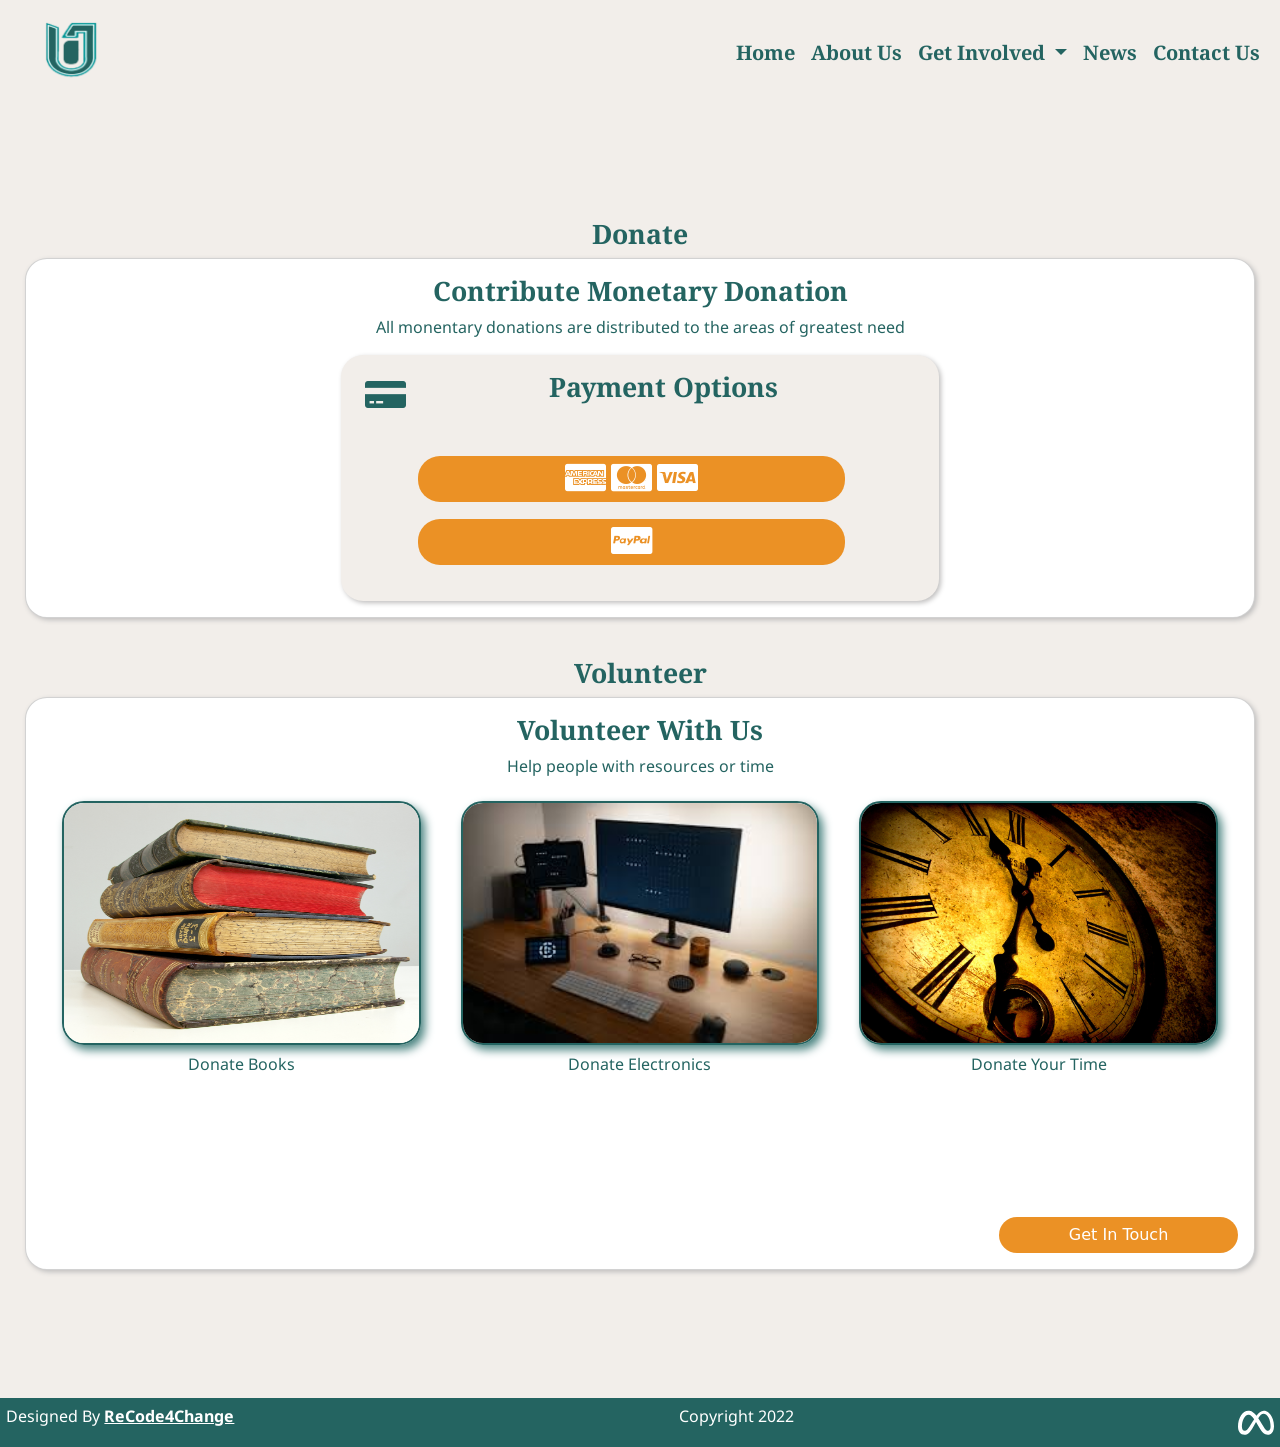
<file: html/donatevolunteer.html>
<!DOCTYPE html>
<html>
    <head>
        <meta charset="utf-8">
        <meta http-equiv="X-UA-Compatible" content="IE=edge">
        <title>Job and Resources</title>
        <meta name="description" content="">
        <meta name="viewport" content="width=device-width, initial-scale=1">
        <!--Stylesheets-->
        <link href="../scripts/node_modules/bootstrap/dist/css/bootstrap.min.css" media="all" type="text/css" rel="stylesheet">
        <link rel="stylesheet" href="https://cdnjs.cloudflare.com/ajax/libs/font-awesome/4.7.0/css/font-awesome.min.css">
        <link rel="stylesheet" href="../css/layout.css">
        <link rel="stylesheet" href="../css/donatevolunteer.css">
        <!--Scripts-->
        <script src="../scripts/node_modules/bootstrap/dist/js/bootstrap.bundle.min.js"></script>
        <!--Fonts-->
        <link rel="preconnect" href="https://fonts.googleapis.com">
        <link rel="preconnect" href="https://fonts.gstatic.com" crossorigin>
        <link href="https://fonts.googleapis.com/css2?family=Noto+Sans+Georgian:wght@400;500&family=Noto+Serif+Georgian:wght@500&display=swap" rel="stylesheet">  
    
    </head>
    <body>
        <header>
            <div style="width: 100%; height: 180px;">
                <iframe src="navigation.html" frameborder="0" scrolling="no" style="width: 100%; height: 100%;"></iframe>
            </div>
        </header>
        <main>
            <div class="row donateBodyTopRow" id="donate">
                <h1 class="donateTopRowMainHeading">Donate</h1>
                <div class="col-mb-7">
                    <div class="card donateBodyTopRowCard">
                        <div class="card-body">
                            <h5 class="card-title donateBodyTopRowCardTitle">Contribute Monetary Donation</h5>
                            <p class="card-text donateBodyTopRowCardText">All monentary donations are distributed to the areas of greatest need</p>

                            <!---------OPTION 1---------->
                            <!-- <p class="card-text donateBodyTopRowCardText">Payment Information Placeholder</p>
                            <a href="#" class="btn donateBodyTopRowCardBtn">Donate</a> -->
                            <!---------OPTION 2---------->
                            <div class="card donateBodyTopRowPaymentCard">
                                <div class="card-title row donateBodyTopRowPaymentCardTitle">
                                    <i class="fa fa-credit-card-alt fa-2x col-2" aria-hidden="true"></i>
                                    <span class="donateBodyTopRowPaymentCardSubTitle col-8">Payment Options</span>
                                </div>
                                <div class="card-body donateBodyTopRowPaymentCardBody">
                                    <button class="btn donateBodyTopRowPaymentCardBtn">
                                        <i class="fa fa-cc-amex fa-2x"></i>
                                        <i class="fa fa-cc-mastercard fa-2x"></i>
                                        <i class="fa fa-cc-visa fa-2x"></i>
                                    </button>
                                    <button class="btn donateBodyTopRowPaymentCardBtn">
                                        <i class="fa fa-cc-paypal fa-2x"></i>
                                    </</button>
                                </div>
                            </div>
                        </div>
                    </div>
                </div>
            </div>
            <div class="row donateBodyBottomRow" id="volunteer">
                <h1 class="donateBottomRowMainHeading">Volunteer</h1>
                <div class="col-mb-7">
                    <div class="card donateBodyBottomRowCard">
                        <div class="card-body">
                            <h5 class="card-title donateBodyBottomRowCardTitle">Volunteer With Us</h5>
                            <p class="card-text donateBodyBottomRowCardText">Help people with resources or time</p>
                            <div class="card-text donateBodyBottomRowCardImageBox">
                                <figure class="donateBodyBottomRowCardFig">
                                    <img class="donateBodyBottomRowCardImg"src="../images/books.jpeg" alt="Image of Books"/>
                                    <figcaption>Donate Books</figcaption>
                                </figure>
                                <figure class="donateBodyBottomRowCardFig">
                                    <img class="donateBodyBottomRowCardImg"src="../images/electronics.jpeg" alt="Image of Electronics"/>
                                    <figcaption>Donate Electronics</figcaption>
                                </figure>
                                <figure class="donateBodyBottomRowCardFig">
                                    <img class="donateBodyBottomRowCardImg"src="../images/time.jpeg" alt="Image of Clock"/>
                                    <figcaption>Donate Your Time</figcaption>
                                </figure>
                            </div>
                            <a href="contact.html" class="btn donateBodyBottomRowCardBtn">Get In Touch</a>
                        </div>
                    </div>
                </div>
            </div>
        </main>
        <footer class="footer">
            <p>
                <span>Designed By <a href="../html/teammembers.html">ReCode4Change</a></span>
                <span>Copyright 2022</span>
                <span>
                    <!-- Note: can change logo fill to official meta colour: #1877f2 -->
                    <svg xmlns="http://www.w3.org/2000/svg" width="36" height="36" fill="currentColor" class="bi bi-meta" viewBox="0 0 16 16">
                        <path fill-rule="evenodd" d="M8.217 5.243C9.145 3.988 10.171 3 11.483 3 13.96 3 16 6.153 16.001 9.907c0 2.29-.986 3.725-2.757 3.725-1.543 0-2.395-.866-3.924-3.424l-.667-1.123-.118-.197a54.944 54.944 0 0 0-.53-.877l-1.178 2.08c-1.673 2.925-2.615 3.541-3.923 3.541C1.086 13.632 0 12.217 0 9.973 0 6.388 1.995 3 4.598 3c.319 0 .625.039.924.122.31.086.611.22.913.407.577.359 1.154.915 1.782 1.714Zm1.516 2.224c-.252-.41-.494-.787-.727-1.133L9 6.326c.845-1.305 1.543-1.954 2.372-1.954 1.723 0 3.102 2.537 3.102 5.653 0 1.188-.39 1.877-1.195 1.877-.773 0-1.142-.51-2.61-2.87l-.937-1.565ZM4.846 4.756c.725.1 1.385.634 2.34 2.001A212.13 212.13 0 0 0 5.551 9.3c-1.357 2.126-1.826 2.603-2.581 2.603-.777 0-1.24-.682-1.24-1.9 0-2.602 1.298-5.264 2.846-5.264.091 0 .181.006.27.018Z"/>
                    </svg>
                </span>
            </p>
        </footer>
    </body>
</html>
</file>
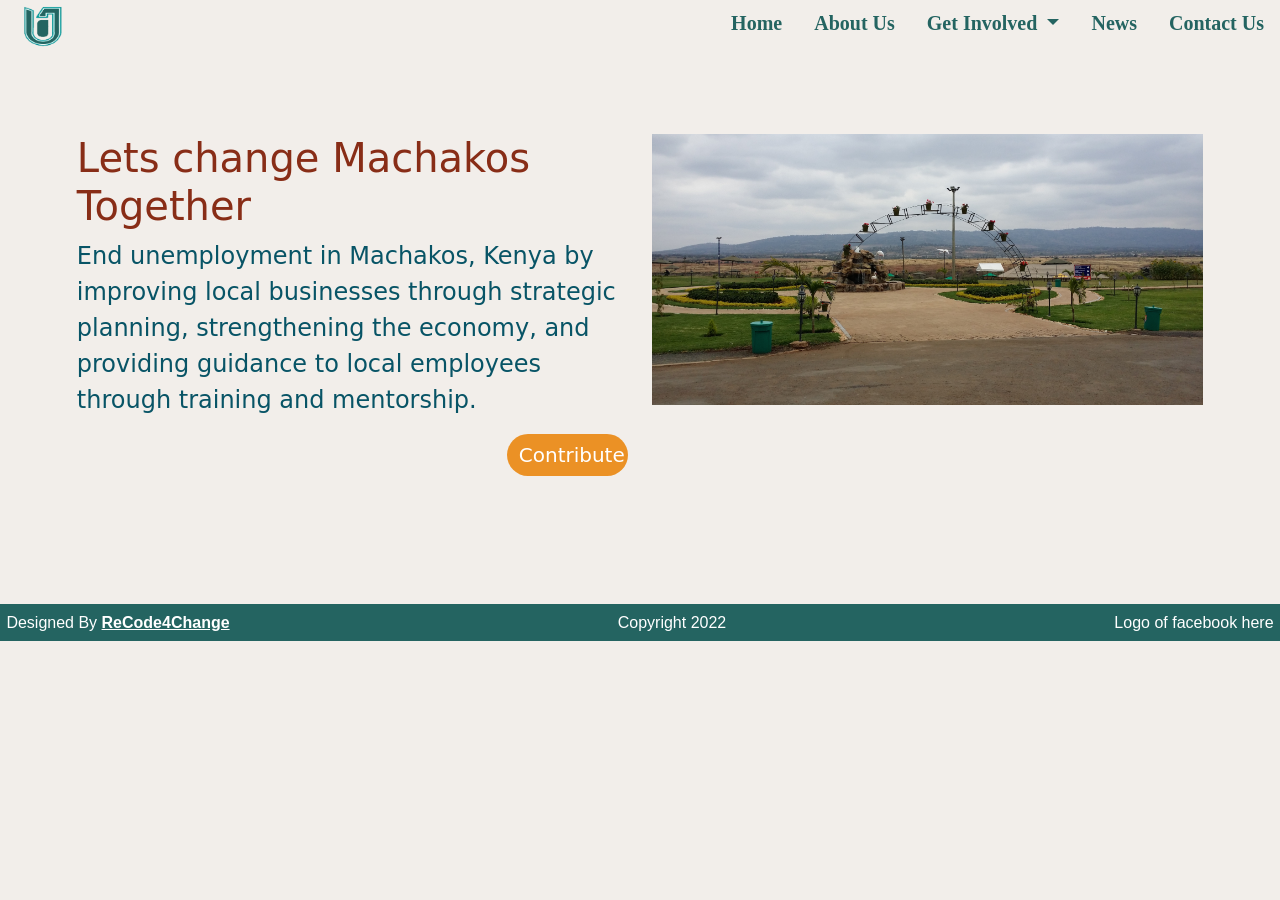
<file: html/home.html>
<!DOCTYPE html>
<html>
    <head>
        <meta charset="utf-8">
        <meta http-equiv="X-UA-Compatible" content="IE=edge">
        <title>u0 Home</title>
        <meta name="description" content="">
        <meta name="viewport" content="width=device-width, initial-scale=1">
        <!--Stylesheets-->
        <link href="../scripts/node_modules/bootstrap/dist/css/bootstrap.min.css" media="all" type="text/css" rel="stylesheet">
        <link rel="stylesheet" href="../css/layout.css">
        <!--Scripts-->
        <script src="../scripts/node_modules/bootstrap/dist/js/bootstrap.bundle.min.js"></script>      
    </head>
    <body>
        <header>
            <div class="row">
                <div class="col-2">
                    <a class="navbar-brand" href="#">
                        <img src="../images/u0_logo.png" alt="Logo" class="d-inline-block align-text-top logo">
                    </a>
                </div>
                <div class="col-10">
                    <ul class="nav justify-content-end">
                        <li class="nav-item">
                            <a class="nav-link" aria-current="page" href="home.html">Home</a>
                        </li>
                        <li class="nav-item">
                            <a class="nav-link" href="about.html">About Us</a>
                        </li>
                        <li class="nav-item dropdown">
                            <a class="nav-link dropdown-toggle" href="#" role="button" data-bs-toggle="dropdown"
                                aria-expanded="false">
                                Get Involved
                            </a>
                            <ul class="dropdown-menu">
                                <li><a class="dropdown-item" href="jobseeker.html">Job Seekers</a></li>
                                <li><a class="dropdown-item" href="#">Donate</a></li>
                                <li><a class="dropdown-item" href="#">Volunteer</a></li>
                            </ul>
                        </li>
                        <li class="nav-item">
                            <a class="nav-link" href="#">News</a>
                        </li>
                        <li class="nav-item">
                            <a class="nav-link" href="#">Contact Us</a>
                        </li>
                    </ul>
                </div>
            </div>
        </header>
        <main class="homeBodyLeftCol ">
            <div class="row">
                <div class="col-6">
                    <h1 class="homeBodyLeftColHeading">Lets change Machakos Together</h1>
                    <p class="homeBodyLeftColText">
                        End unemployment in Machakos, Kenya by improving local 
                        businesses through strategic planning, strengthening the 
                        economy, and providing guidance to local employees 
                        through training and mentorship.
                    </p>
                    <button class="btn homeBtn">Contribute</button>
                </div>
                <!-- <div class="homeSlogan">
                    <h2>"Machakos</h2>
                    <h2>Unemployment</h2>
                    <h2>zero"</h2>
                </div>  -->
                <div class="col-6">
                    <img class= "homeImage" src="../images/Section_of_Machakos_People's_Park.jpg" alt="Image of People's park">
                </div>
                
                </div>
            </div>

        </main>
        <footer class="footer">
            <p>
                <span>Designed By <a href="../html/teammembers.html">ReCode4Change</a></span>
                <span>Copyright 2022</span>
                <span>Logo of facebook here</span>
            </p>
        </footer>
    </body>
</html>
</file>
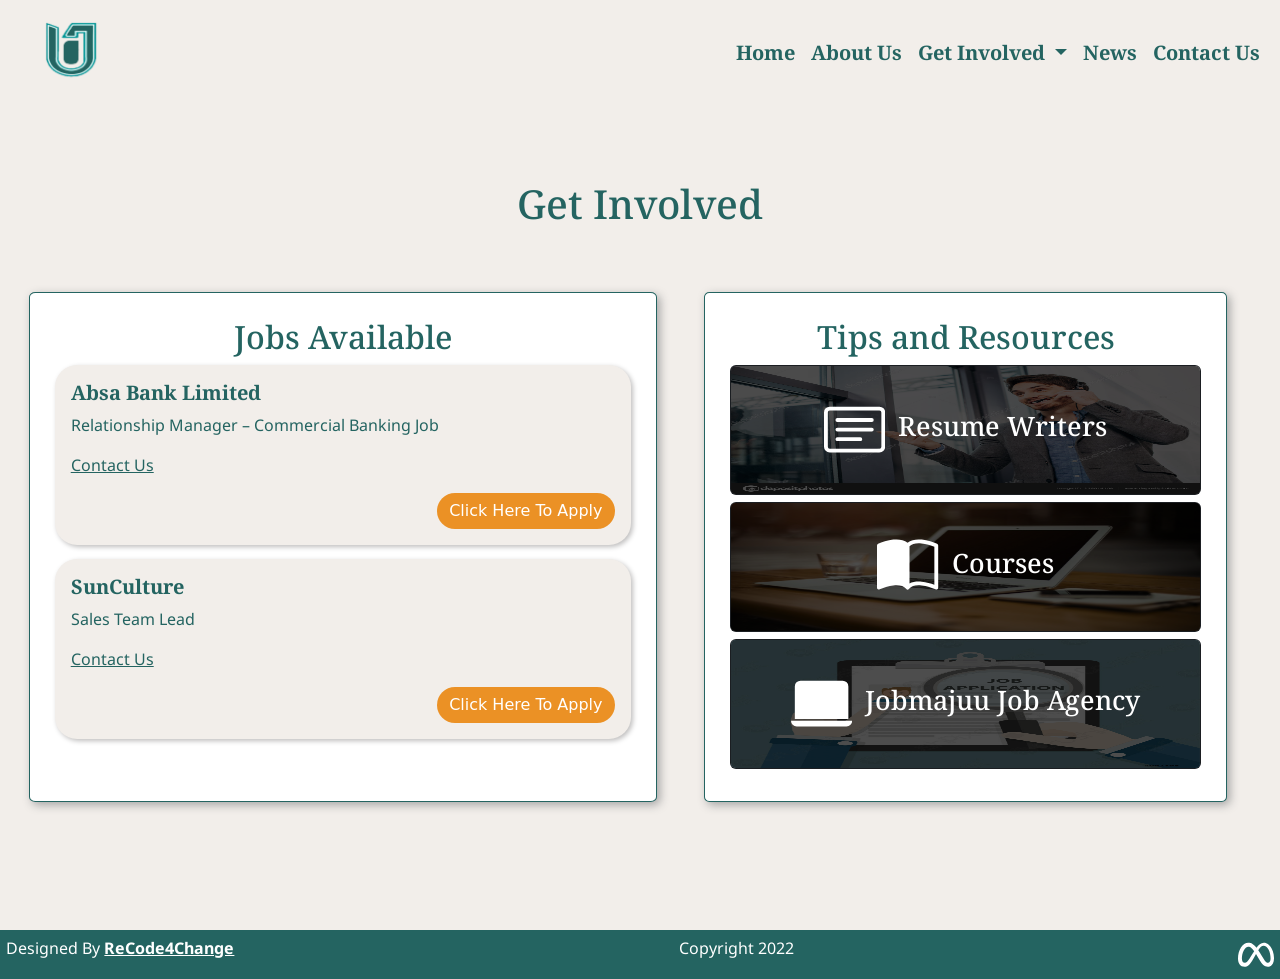
<file: html/jobseeker.html>
<!DOCTYPE html>
<html>
    <head>
        <meta charset="utf-8">
        <meta http-equiv="X-UA-Compatible" content="IE=edge">
        <title>Job and Resources</title>
        <meta name="viewport" content="width=device-width, initial-scale=1">
        <!--Stylesheets-->
        <link href="../scripts/node_modules/bootstrap/dist/css/bootstrap.min.css" media="all" type="text/css" rel="stylesheet">
        <link rel="stylesheet" href="../css/layout.css">
        <link rel="stylesheet" href="../css/jobseeker.css">
        <!--Scripts-->
        <script src="../scripts/node_modules/bootstrap/dist/js/bootstrap.bundle.min.js"></script>
        <!--Fonts-->
        <link rel="preconnect" href="https://fonts.googleapis.com">
        <link rel="preconnect" href="https://fonts.gstatic.com" crossorigin>
        <link href="https://fonts.googleapis.com/css2?family=Noto+Sans+Georgian:wght@400;500&family=Noto+Serif+Georgian:wght@500&display=swap" rel="stylesheet">  
    </head>
    <body>
        <header>
            <div style="width: 100%; height: 180px;">
                <iframe src="navigation.html" frameborder="0" scrolling="no" style="width: 100%; height: 100%;"></iframe>
            </div>
        </header>
        <main>
            <h1 class="jobMainHeading">Get Involved</h1>
                <div class="row jobBodyRow container-fluid">
                    <div class="col-6 jobBodyLeftCol">
                        <h2 class="jobBodyLeftColHeading">Jobs Available</h2>
                        <div class="col-mb-7">
                            <div class="card jobBodyLeftColCard">
                                <div class="card-body">
                                    <h5 class="card-title jobBodyLeftColCardTitle">Absa Bank Limited</h5>
                                    <p class="card-text jobBodyLeftColCardText">Relationship Manager – Commercial Banking Job</p>
                                    <p class="card-text jobBodyLeftColCardText"><a class="card-text jobBodyLeftColCardText" href="tel:000-000-0000">Contact Us</a></p>
                                    <a href="https://absa.wd3.myworkdayjobs.com/en-US/ABSAcareersite/job/Absa-Headquarters-KE/Relationship-Manager---Commercial-Banking_R-15949040-1?" class="btn" target="_blank">Click Here To Apply</a>
                                </div>
                            </div>
                        </div>
                        <div class="col-mb-7">
                            <div class="card jobBodyLeftColCard">
                                <div class="card-body">
                                    <h5 class="card-title jobBodyLeftColCardTitle">SunCulture</h5>
                                    <p class="card-text jobBodyLeftColCardText">Sales Team Lead</p>
                                    <p class="card-text jobBodyLeftColCardText"><a class="card-text jobBodyLeftColCardText" href="info@myafricanjobs.com" target="_blank">Contact Us</a></p>
                                    <a href="https://sunculture.freshteam.com/jobs/DUPeebBCNFeL/sales-team-lead-machakos?utm_campaign=google_jobs_apply&utm_source=google_jobs_apply&utm_medium=organic" class="btn" target="_blank">Click Here To Apply</a>
                                </div>
                            </div>
                        </div>
                    </div>
                    <div class="col-5 jobBodyRightCol">
                        <h2 class="jobBodyRightColHeading">Tips and Resources</h2>

                        <a href="https://www.upwork.com/hire/resume-writers/ke/" target="_blank" rel="noopener noreferrer" class="card jobBodyRightColCard text-bg-dark">
                            <img src="../images/jobresourcepic.jpeg" class="card-img jobBodyRightColCardImage" alt="...">
                            <div class="card-img-overlay jobBodyRightColCardOverlay d-flex flex-row align-items-center">
                                <svg xmlns="http://www.w3.org/2000/svg" fill="currentColor" class="bi bi-card-text" viewBox="0 0 16 16">
                                    <path d="M14.5 3a.5.5 0 0 1 .5.5v9a.5.5 0 0 1-.5.5h-13a.5.5 0 0 1-.5-.5v-9a.5.5 0 0 1 .5-.5h13zm-13-1A1.5 1.5 0 0 0 0 3.5v9A1.5 1.5 0 0 0 1.5 14h13a1.5 1.5 0 0 0 1.5-1.5v-9A1.5 1.5 0 0 0 14.5 2h-13z"/>
                                    <path d="M3 5.5a.5.5 0 0 1 .5-.5h9a.5.5 0 0 1 0 1h-9a.5.5 0 0 1-.5-.5zM3 8a.5.5 0 0 1 .5-.5h9a.5.5 0 0 1 0 1h-9A.5.5 0 0 1 3 8zm0 2.5a.5.5 0 0 1 .5-.5h6a.5.5 0 0 1 0 1h-6a.5.5 0 0 1-.5-.5z"/>
                                </svg>
                                <h5 class="card-title jobBodyRightColCardTitle">Resume Writers</h5>
                            </div>
                        </a>

                        <a href="https://www.linkedin.com/learning/" target="_blank" rel="noopener noreferrer" class="card jobBodyRightColCard text-bg-dark">
                            <img src="../images/jobresourcepic1.jpeg" class="card-img jobBodyRightColCardImage" alt="...">
                            <div class="card-img-overlay jobBodyRightColCardOverlay d-flex flex-row align-items-center">
                                <svg xmlns="http://www.w3.org/2000/svg" fill="currentColor" class="bi bi-book-half" viewBox="0 0 16 16">
                                    <path d="M8.5 2.687c.654-.689 1.782-.886 3.112-.752 1.234.124 2.503.523 3.388.893v9.923c-.918-.35-2.107-.692-3.287-.81-1.094-.111-2.278-.039-3.213.492V2.687zM8 1.783C7.015.936 5.587.81 4.287.94c-1.514.153-3.042.672-3.994 1.105A.5.5 0 0 0 0 2.5v11a.5.5 0 0 0 .707.455c.882-.4 2.303-.881 3.68-1.02 1.409-.142 2.59.087 3.223.877a.5.5 0 0 0 .78 0c.633-.79 1.814-1.019 3.222-.877 1.378.139 2.8.62 3.681 1.02A.5.5 0 0 0 16 13.5v-11a.5.5 0 0 0-.293-.455c-.952-.433-2.48-.952-3.994-1.105C10.413.809 8.985.936 8 1.783z"/>
                                </svg>
                                <h5 class="card-title jobBodyRightColCardTitle">Courses</h5>
                            </div>
                        </a>
                        
                        <a href="https://jobmajuu.com" target="_blank" rel="noopener noreferrer" class="card jobBodyRightColCard text-bg-dark">
                            <img src="../images/jobresourcepic2.jpeg" class="card-img jobBodyRightColCardImage" alt="...">
                            <div class="card-img-overlay jobBodyRightColCardOverlay d-flex flex-row align-items-center">
                                <svg xmlns="http://www.w3.org/2000/svg" fill="currentColor" class="bi bi-laptop-fill" viewBox="0 0 16 16">
                                    <path d="M2.5 2A1.5 1.5 0 0 0 1 3.5V12h14V3.5A1.5 1.5 0 0 0 13.5 2h-11zM0 12.5h16a1.5 1.5 0 0 1-1.5 1.5h-13A1.5 1.5 0 0 1 0 12.5z"/>
                                </svg>
                                <h5 class="card-title jobBodyRightColCardTitle">Jobmajuu Job Agency</h5>
                            </div>
                        </a>
                    </div>
        </main>
        <footer class="footer">
            <p>
                <span>Designed By <a href="../html/teammembers.html">ReCode4Change</a></span>
                <span>Copyright 2022</span>
                <span>
                    <!-- Note: can change logo fill to official meta colour: #1877f2 -->
                    <svg xmlns="http://www.w3.org/2000/svg" width="36" height="36" fill="currentColor" class="bi bi-meta" viewBox="0 0 16 16">
                        <path fill-rule="evenodd" d="M8.217 5.243C9.145 3.988 10.171 3 11.483 3 13.96 3 16 6.153 16.001 9.907c0 2.29-.986 3.725-2.757 3.725-1.543 0-2.395-.866-3.924-3.424l-.667-1.123-.118-.197a54.944 54.944 0 0 0-.53-.877l-1.178 2.08c-1.673 2.925-2.615 3.541-3.923 3.541C1.086 13.632 0 12.217 0 9.973 0 6.388 1.995 3 4.598 3c.319 0 .625.039.924.122.31.086.611.22.913.407.577.359 1.154.915 1.782 1.714Zm1.516 2.224c-.252-.41-.494-.787-.727-1.133L9 6.326c.845-1.305 1.543-1.954 2.372-1.954 1.723 0 3.102 2.537 3.102 5.653 0 1.188-.39 1.877-1.195 1.877-.773 0-1.142-.51-2.61-2.87l-.937-1.565ZM4.846 4.756c.725.1 1.385.634 2.34 2.001A212.13 212.13 0 0 0 5.551 9.3c-1.357 2.126-1.826 2.603-2.581 2.603-.777 0-1.24-.682-1.24-1.9 0-2.602 1.298-5.264 2.846-5.264.091 0 .181.006.27.018Z"/>
                    </svg>
                </span>
            </p>
        </footer>
    </body>
</html>
</file>
<file: css/layout.css>
/*********** Containers ***********/

body {
    background-color: #F2EEEA;
}

/*********** Navigation ***********/

.logo {
    width: 25%;
    margin-left: 10%;
}

.nav-item a {
    color: #246461!important;
    font-weight: bold;
    font-size: 15pt;
    font-family: 'Noto Serif Georgian', serif;
}

.dropdown-item:hover,
.dropdown-item:focus {
    background-color: #F2EEEA;
}

/*********** Buttons ***********/

.btn {
    background-color: #EB9125;
    border-radius: 1.375rem;
    border: none;
    float: right;
    color: white;
}

.btn:hover {
    background-color: #EB9125;
    border-radius: 1.375rem;
    border: none;
    color: white;
}

.btn:active {
    background-color: #EB9125!important;
    color: white!important;
}

/*********** Footer ***********/

.footer p {
    display: flex;
    padding: 0.5%;
    justify-content: space-between;
    bottom:0;
    background-color: #246461;
    margin-top:10%;
    margin-bottom: 0;
}

.footer span {
    color: #246461;
    font-family: 'Noto Sans Georgian', sans-serif;
    color: white;
}

.footer span a {
    color: #246461;
    font-weight: bold;
    font-family: 'Noto Sans Georgian', sans-serif;
    color: white;
}

/******************************************/

/*********** Media Queries ***********/

/******************************************/

@media screen and (max-width: 700px) {

    /******** Containers *******/

    body {
        min-width: 375px;
    }

    /******** Navigation *******/

    .logo {
        width: 20%;
    }
}





/* Images */
.homeImage{
    width:100%;
}
/* heading */
.homeSlogan{
    background-color:#7E331F;

}

/* slogan */

.homeSlogan{
    width:17%;
    z-index: 1;
}
/*header tags */
.homeBodyLeftColHeading{
    color:#882D17;
}

/* Paragraphs */

.homeBodyLeftColText{
    color:#085466;
    font-size:24px ;
}

/* Main  */

.homeBodyLeftCol{
    margin:6%;
    /* border:1px solid; */
}

.homeBtn{
    font-size:15pt;
    width:22%;
}
</file>
<file: css/about.css>
/* Headers */
.RightConten{
    margin-left:-6%;
    text-align: right;
    color:#882D17;
}


/* Contents */

.ParaLeftContent{
    font-size: 24px;;
}

.RightContent{
    font-size: 24px;;
}

.LeftContent{
    color:#882D17
}

.RightContent{
    color:#882D17
}
/* Images  */
.RightContentImage{
    margin-top: -2%;;
}
.LeftContentImage_u0{
   margin-left:10%;
}

@media only screen and (max-width: 600px) {

    .RightContentImage{
        margin-top: 2%;;
    }
  }
</file>
<file: css/contact.css>
.profile-img{
    width: 80%;
    box-shadow: 0 3px 6px rgba(0, 0, 0, 0.16), 0 3px 6px rgba(0, 0, 0, 0.23);
    margin: 0 auto;
    display: block;

    border-radius: 50%;
    border: 3px solid #fff;
}

.m-t-5{
    margin-top: 5px;   
}

div.body{
    padding: 3%;
}

.div-btn{
    margin: 0 auto;
}

.team-head-profile{
    border-radius: 50%;
    border: 3px solid #fff;
}

div > p{
    margin: 1% 0;
    padding: 0;
}

a {
    color: #f96332;
}

.team-head-profile{
border: 3px solid black;
}

.card {
    background: #fff;
    margin-bottom: 30px;
    transition: .5s;
    border: 0;
    border-radius: 2.5em;
    display: inline-block;
    position: relative;
    width: 100%;
    box-shadow: 0 3px 6px rgba(0, 0, 0, 0.16), 0 3px 6px rgba(0, 0, 0, 0.23);
}



/****************** 
    FORM STYLING 
******************/

.section-title h1{
    color: #246461;
}

.contact-section {
    background-color: white;
    width: 60%;
    margin: 0 auto;
    border-radius: .5em;
    padding: 1%;
    box-shadow: 0 3px 6px rgba(0, 0, 0, 0.16), 0 3px 6px rgba(0, 0, 0, 0.23);

}

.contact input, textarea{
    background: #fff;
    border: .5px solid #9F9F9F;
    border-radius: 3px;
    color: #232434;
    padding: 3%;
    padding-left: 5%;
    -o-transition: all 0.3s ease 0s;
    transition: all 0.3s ease 0s;
    margin: 5% auto;
}
</file>
<file: css/donatevolunteer.css>
/************* Containers ************/

.donateBodyTopRow,
.donateBodyBottomRow {
    margin: 3% 1%;
}

.donateBodyTopRowCard,
.donateBodyBottomRowCard,
.donateBodyTopRowPaymentCard {
    margin: auto;
    border-radius: 1.375rem;
    box-shadow: 2px 2px 5px rgb(191, 190, 190);
}

.donateBodyTopRowPaymentCard {
    width:50%;
    margin: auto;
    padding: 1%;
    background-color: rgb(242, 238, 234);
    border: none;
}

.donateBodyTopRowPaymentCardBody {
    margin: auto;
    width: 80%;
}

.donateBodyBottomRowCardImageBox {
    display: flex;
    flex-direction: row;
    flex-wrap: wrap;
    justify-content: space-around;
}

/*********** Headings ***********/

.donateTopRowMainHeading,
.donateBottomRowMainHeading,
.donateBodyTopRowCardTitle,
.donateBodyBottomRowCardTitle,
.donateBodyTopRowPaymentCardSubTitle {
    color: #246461;
    text-align: center;
    font-family: 'Noto Serif Georgian', serif;
    font-weight: bold;
    font-size: 20pt;
}

/*********** Text ***********/

.donateBodyTopRowCardText,
.donateBodyBottomRowCardText,
.donateBodyTopRowPaymentCardText {
    color: #246461;
    text-align: center;
    font-family: 'Noto Sans Georgian', sans-serif;
}

.donateBodyTopRowPaymentCardText {
    font-weight: bold;
    font-size: 12pt;
}
/*********** Images ***********/

.fa-credit-card-alt {
    margin:2%;
    color: #246461;
}

figcaption {
    color: #246461;
    text-align: center;
    font-family: 'Noto Sans Georgian', sans-serif;
}

.donateBodyBottomRowCardFig {
    width: 30%;
}

.donateBodyBottomRowCardImg {
    width: 100%;
    border:2px solid #246461;
    box-shadow: 4px 5px 10px rgb(75, 132, 129);
    border-radius: 1.375rem;
    margin: 2% auto;
    height: 60%;
}

/*********** Buttons ***********/

.donateBodyTopRowCardBtn,
.donateBodyBottomRowCardBtn {
    width: 20%;
}

.donateBodyTopRowPaymentCardBtn {
    width: 100%;
    margin: 2%;
}

/******************************************/

/*********** Media Queries ***********/

/******************************************/

@media screen and (max-width: 800px) {

     /******** Headings *******/

    .donateBodyTopRowPaymentCardSubTitle {
        font-size: 16pt;
    }

}
@media screen and (max-width: 700px) {

     /******** Containers *******/

    .donateBodyTopRowPaymentCard {
        width:80%;
    }

    /******** Headings *******/

    .donateBodyBottomRowPaymentCardSubTitle {
        font-size: 10pt;
    }

    /*********** Buttons ***********/

    .donateBodyTopRowCardBtn,
    .donateBodyBottomRowCardBtn {
        width: 40%;
    }

    .fa {
        margin: auto;
    }
}
</file>
<file: css/jobseeker.css>
/************* Containers ************/

.jobBodyRow {
    justify-content: space-evenly;
    margin-top: 5%;
}

/* Left Container */
.jobBodyLeftCol {
    padding: 2%;
    border: 1px solid #246461;
    border-radius: 1%;
    box-shadow: 3px 3px 10px rgb(165, 165, 165);
    background-color: white;
}

.jobBodyLeftColCard {
    margin-bottom: 2.5%;
    background-color: #F2EEEA;
    border-radius: 1.375rem;
    border: none;
    box-shadow: 2px 2px 5px rgb(191, 190, 190);
}

/* Right Container */
.jobBodyRightCol {
    margin-left:1.5%;
    padding: 2%;
    border: 1px solid #246461;
    border-radius: 1%;
    box-shadow: 3px 3px 10px rgb(165, 165, 165);
    background-color: white;
}

.jobBodyRightColCard {
    margin-bottom: 1.5%;
}

.jobBodyRightColCardOverlay {
    justify-content: center;
    background-color: rgba(2, 2, 2, 0.7)!important;
}

/*********** Headings ***********/

.jobMainHeading,
.jobBodyLeftColHeading,
.jobBodyRightColHeading {
    color: #246461;
    text-align: center;
    font-family: 'Noto Serif Georgian', serif;
}

/* Left */
.jobBodyLeftColCardTitle {
    color: #246461;
    font-family: 'Noto Serif Georgian', serif;
    font-weight: bold;
}

/* Right */
.jobBodyRightColCardTitle {
    color: white;
    font-size: 20pt;
    font-family: 'Noto Serif Georgian', serif;
    margin-left: 0.5em;
}

/*********** Text ***********/

/* Left */
.jobBodyLeftColCardText,
.jobBodyLeftColCardText:hover,
.jobBodyLeftColCardText:focus {
    color: #246461;
    font-family: 'Noto Sans Georgian', sans-serif;
}

/*********** Images ***********/

/* Right */
.jobBodyRightColCardImage {
    height: 10vw;
}

.bi-laptop-fill,
.bi-book-half,
.bi-card-text {
    width: 14%;
}

/******************************************/

/*********** Media Queries ***********/

/******************************************/

@media screen and (max-width: 800px) {

    /*********** Images ***********/

    /* Right */
    .jobBodyRightColCardImage {
        height: 30vw;
    }

    .bi-laptop-fill,
    .bi-book-half,
    .bi-card-text {
        width: 28%;
    }
}

@media screen and (max-width: 660px) {

    /*********** Headings ***********/

    .jobBodyRightColCardTitle {
        font-size: 16pt;
    }

    /*********** Images ***********/

    /* Right */
    .bi-laptop-fill,
    .bi-book-half,
    .bi-card-text {
        width: 48%;
    }
}

@media screen and (max-width: 550px) {

    /*********** Images ***********/

    /* Right */
    .bi-laptop-fill,
    .bi-book-half,
    .bi-card-text {
        width: 58%;
    }
}
</file>
<file: css/teammembers.css>
/********** Images  *********/
.teamMemberRightColImage {
    margin-left:40%;
    display: inline-block;
    border-radius: 50%;
    overflow: hidden;
    width:20%;
    }

.teamMemberLeftColImage{
    margin-left:40%;
    display: inline-block;
    border-radius: 50%;
    overflow: hidden;
    width:20%;
}

/********* Card  *******/
.teamMemberLeftCol{
    margin:2%;
   width: 50%;
   height:50%;

}

.teamMemberRightCol{
    margin:2%;
    width: 50%;
    height:50%;
    float:right;
}

.teamMemberRow{
    justify-content: space-evenly;
    height:20%;
    margin: 2% 0;  
    
}

@media (max-width: 700px) {
    .teamMemberRow {   
      flex-direction: column;
    }
    
    .teamMemberLeftCol{
        flex: 30%;
        margin-left:100px;
    }

    .teamMemberRightCol{
        margin-left:100px;
    }
  }
</file>
